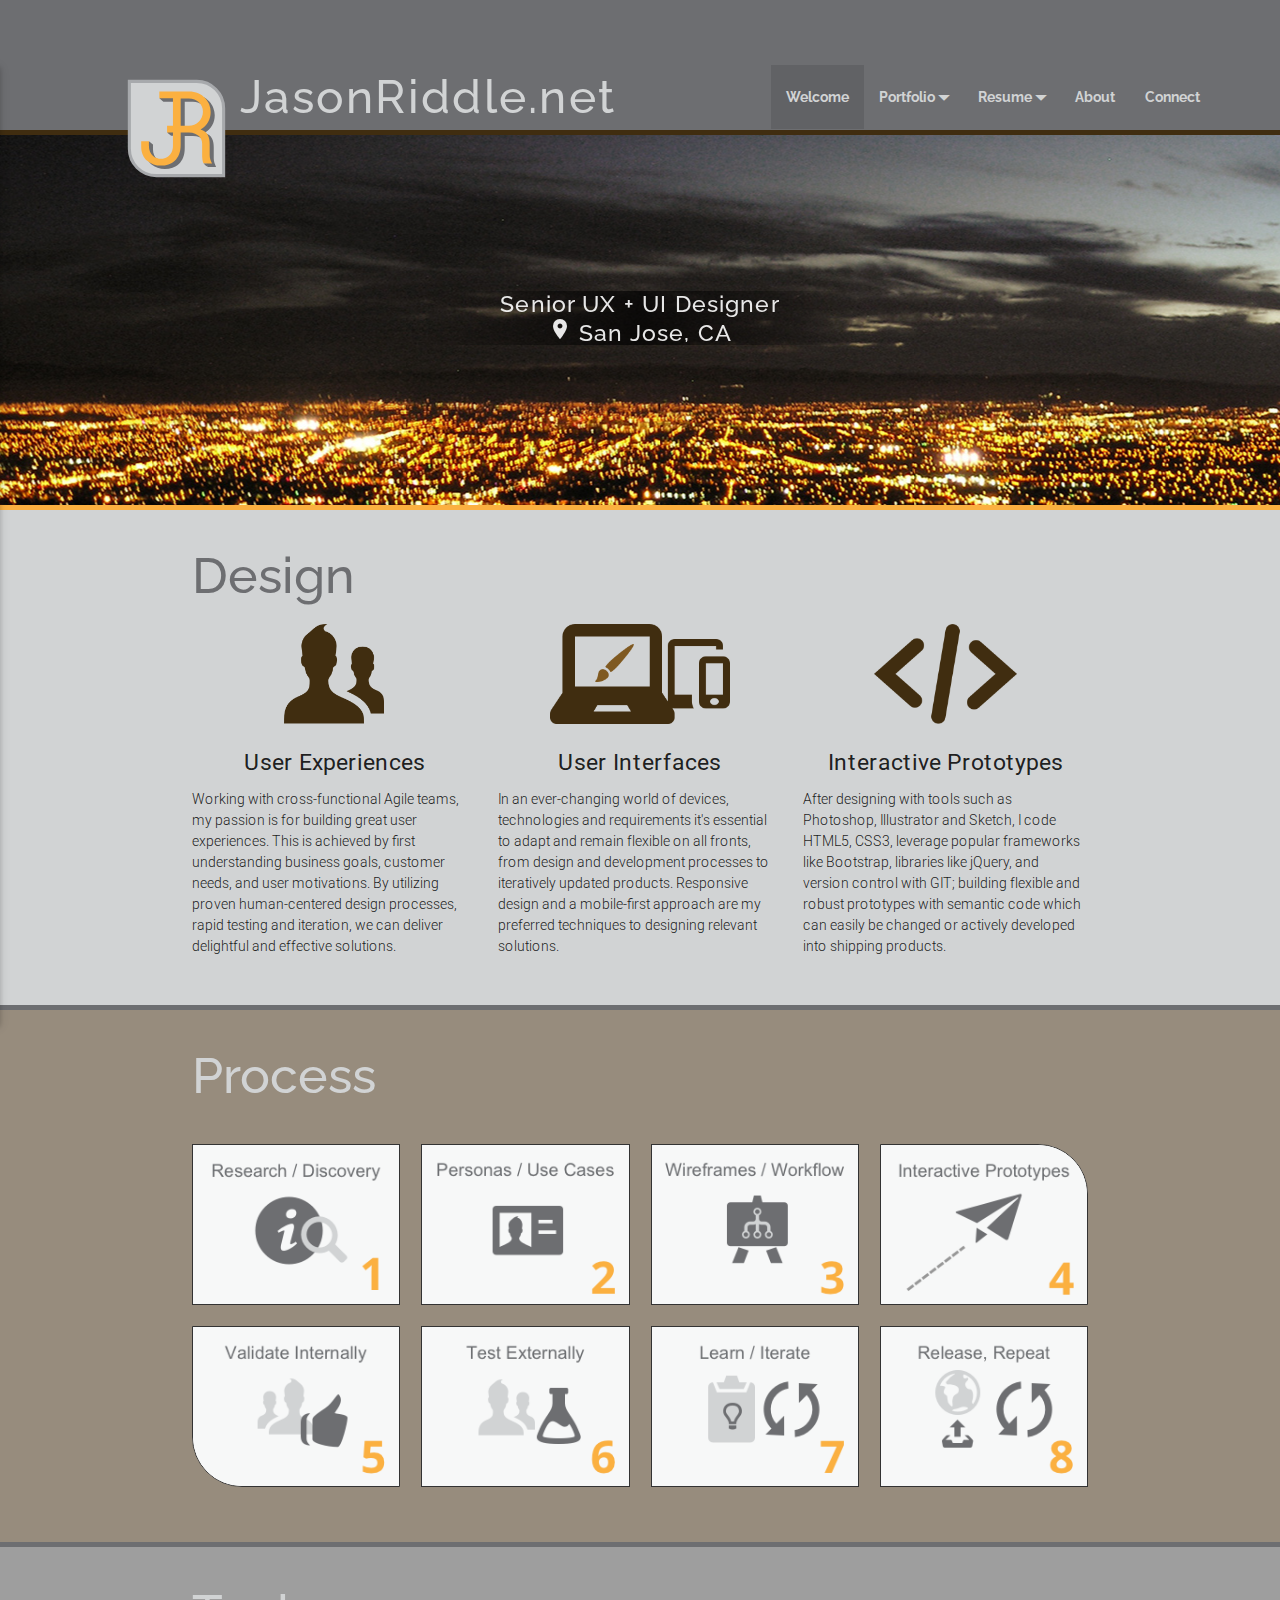
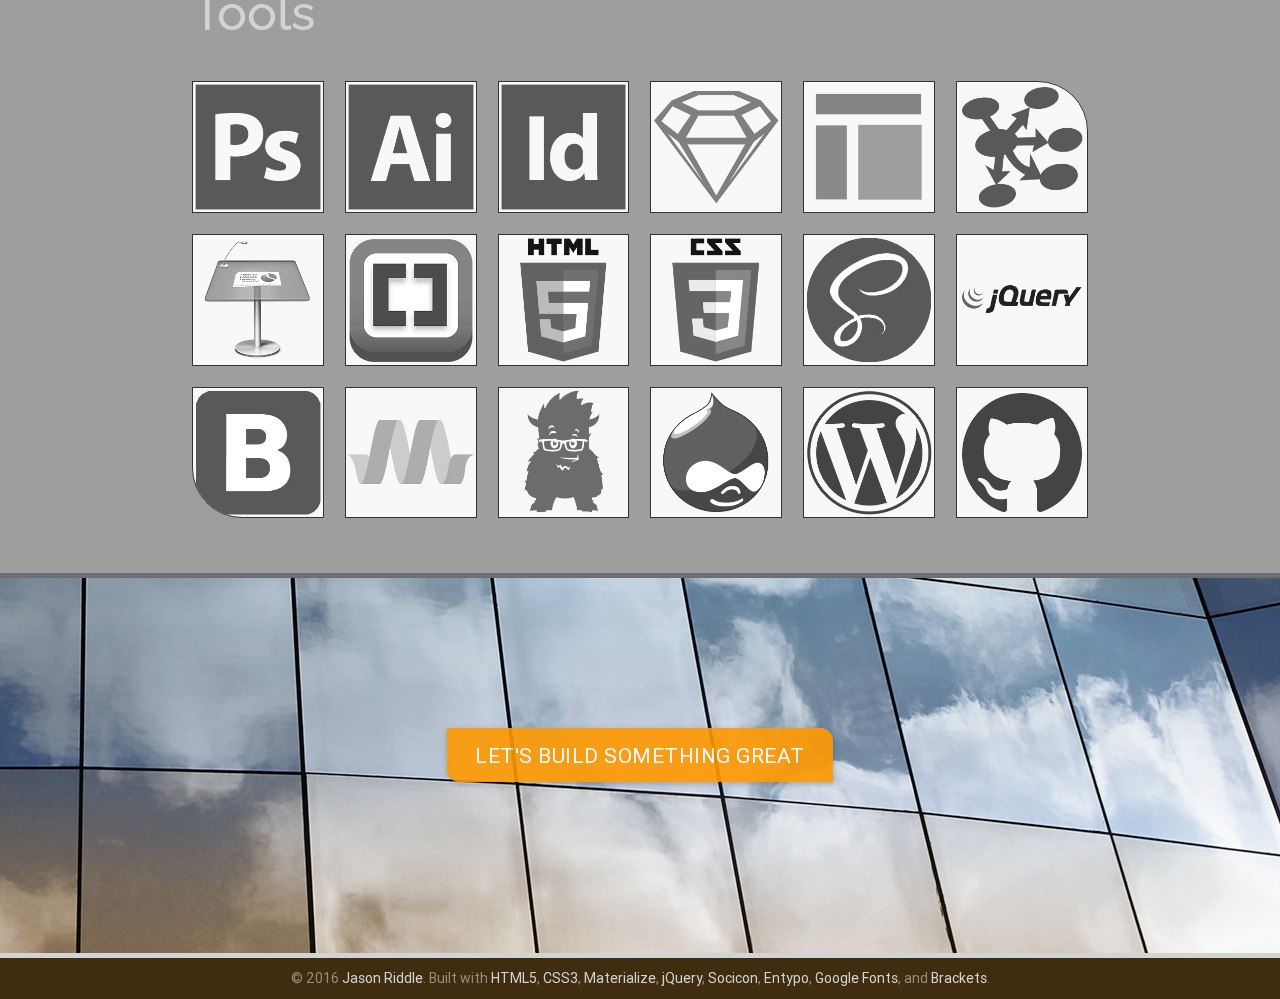
<file: index.html>
<!DOCTYPE html>
<html lang="en">
<head>
    <meta http-equiv="Content-Type" content="text/html; charset=UTF-8"/>
    <meta name="viewport" content="width=device-width, initial-scale=1, maximum-scale=1.0, user-scalable=no"/>
    <title>JasonRiddle.net | Senior UX + UI Design | Agile Development</title>
    <link href="https://fonts.googleapis.com/icon?family=Material+Icons" rel="stylesheet"/>
    <link href='https://fonts.googleapis.com/css?family=Raleway:500,700' rel='stylesheet' type='text/css'>
    <link href="css/materialize.min.css" type="text/css" rel="stylesheet" media="screen,projection"/>
    <link href="css/style_2016.css" type="text/css" rel="stylesheet" media="screen,projection"/>
    <link rel="icon" type="image/png" href="images/favicon.png"/>
</head>
<body class="drk-grey">
    <!--navigation: header and side-nav-->
    <nav class="drk-grey" role="navigation">
        <div class="nav-wrapper site-header left">
            <a id="logo-container" href="http://jasonriddle.net" class="brand-logo left"><img src="images/jr_2016_logo.svg" id="jr-logo" class="left"><div class="left logo-text">JasonRiddle.net</div></a>
            <ul class="left hide-on-large-only">
                <li><a data-activates="nav-mobile" class="button-collapse show-on-large"><i class="material-icons white-text">menu</i></a></li>
            </ul>
            <ul class="right hide-on-med-and-down" id="hdr-links">
                <li class="active"><a href="index.html">Welcome</a></li>
                <li><a class="dropdown-button" data-activates="dropdown1">Portfolio<i class="mdi-navigation-arrow-drop-down right"></i></a></li>
                <li>
                    <ul id='dropdown1' class='dropdown-content'>
                        <li><a href="Jason_Riddle_work_samples_2016.pdf" target="_blank">Work Samples</a></li>
                        <li><a href="case_study_ccc.html" target="_blank">Case Study</a></li>
                    </ul>
                </li>
                <li><a class="dropdown-button" data-activates="dropdown2">Resume<i class="mdi-navigation-arrow-drop-down right"></i></a></li>
                <li>
                    <ul id='dropdown2' class='dropdown-content'>
                        <li><a href="Jason_Riddle_resume_2016.pdf" target="_blank">View PDF</a></li>
                        <li><a href="Jason_Riddle_resume_2016.docx" target="_blank">Download DOC</a></li>
                    </ul>
                </li>
                <li><a href="about.html">About</a></li>
                <li><a href="#connect" class="modal-trigger">Connect</a></li>
            </ul>
            <ul id="nav-mobile" class="side-nav">
                <li class="active"><a href="index.html"><i class="material-icons">room</i> Welcome</a></li>
                <li><ul class="collapsible collapsible-accordion">
                  <li>
                    <a class="collapsible-header"><i class="mdi-navigation-arrow-drop-down left"></i>Portfolio</a>
                    <div class="collapsible-body">
                      <ul id="zebra">
                        <li><a href="Jason_Riddle_work_samples_2016.pdf" target="_blank"><i class="material-icons">description</i>Samples</a></li>
                        <li><a href="case_study_ccc.html" target="_blank"><i class="material-icons">description</i>Case Study</a></li>
                      </ul>
                    </div>
                  </li>
                </ul></li>
                <li><ul class="collapsible collapsible-accordion">
                  <li>
                    <a class="collapsible-header"><i class="mdi-navigation-arrow-drop-down left"></i>Resume</a>
                    <div class="collapsible-body">
                      <ul id="zebra">
                        <li><a href="Jason_Riddle_resume_2016.pdf" target="_blank"><i class="material-icons">description</i>View PDF</a></li>
                        <li><a href="Jason_Riddle_resume_2016.docx" target="_blank"><i class="material-icons">description</i>Word DOC</a></li>
                      </ul>
                    </div>
                  </li>
                </ul></li>
                <li><a href="about.html"><i class="material-icons">info</i> About</a></li>
                <li><a href="#connect" class="modal-trigger" onclick="$('.button-collapse').sideNav('hide');"><i class="material-icons">contact_phone</i> Connect</a></li>
            </ul> 
        </div>
    </nav>
     <!-- begin #connect modal structure -->
    <div id="connect" class="modal drk-brown white-text bottom-sheet">
        <h4 class="med-grey drk-brown-txt">
                <i class="material-icons">contact_phone</i> Connect
                <a class="modal-action modal-close waves-effect waves-grey drk-brown-txt btn-flat right">
                    <i class="material-icons circle">close</i></a>
        </h4>
        <div class="row modal-content">
            <div class="col s12 m12 l6" id="jrid">
                <img src="images/JR.jpg" class="circle left">
                 <h4 class="white-text">Jason Riddle</h4>
                 <span class="title white-text">Senior UX + UI Design <i class="material-icons">location_on</i> San Jose, CA </span>
                 <h5 class="white-text"><i class="material-icons">call</i> 408.306.3734</h5>
            </div>              
            <div class="col s12 m12 l6">
                <ul id="sociallist">
                    <li class="blue darken-4" onclick="window.open('https://www.linkedin.com/in/jasonriddledotnet');" class="waves-effect">
                        <div class="socicon center"><h5>j</h5></div>
                      <h5 class="title center">LinkedIn</h5>
                    </li>
                    <li class="light-green" onclick="sendEmail();" class="waves-effect">
                      <div class="socicon center"><h5>@</h5></div>
                      <h5 class="title center">Email</5h>
                    </li>
                    <li class="grey darken-1" onclick="window.open('https://goo.gl/3fQDyr');" class="waves-effect">
                      <div class="socicon center"><h5>c</h5></div>
                      <h5 class="title center">Google+</h5>
                    </li>
                     <li class="blue lighten-2" onclick="skypeMe();" class="waves-effect">
                      <div class="socicon center"><h5>g</h5></div>
                      <h5 class="title center">Skype</h5>
                    </li>
                </ul>
            </div>
        </div>
    </div>
    <!-- end #connect modal structure -->
    <!--PARALLAX BANNER-->
    <section id="index-banner" class="parallax-container orange-brdr">
        <div class="row center" style="margin-top: 150px;">
            <h5 class="raleway col s4 offset-m4 center">Senior UX + UI Designer <br><i class="material-icons">location_on</i> San Jose, CA</h5>
        </div>
        <div class="parallax"><img src="images/sj_panorama_2016.jpg" alt="Skyline at night: San Jose, CA."><!--This file is licensed under the Creative Commons Attribution-Share Alike 3.0 Unported license.--></div>
    </section>
    <!--promo layout area-->
    <!--DESIGN-->
    <section class="med-grey drk-grey-brdr" id="design">
        <div class="container section">
            <!--   Icon Section   -->
            <div class="row">
                <h2 class="col s12 left drk-grey-txt">Design</h2>
                <div class="col s12 m4 center icon-block">
                    <img src="images/icon_users.png" class="center index-icons">
                    <h5 class="center">User Experiences</h5>
                    <p class="light left">Working with cross-functional Agile teams, my passion is for building great user experiences. This is achieved by first understanding business goals, customer needs, and user motivations. By utilizing proven human-centered design processes, rapid testing and iteration, we can deliver delightful and effective solutions.</p>
                </div>
                <div class="col s12 m4 center icon-block">
                    <img src="images/icon_devices.png" class="center index-icons">
                    <h5 class="center">User Interfaces</h5>
                    <p class="light left">In an ever-changing world of devices, technologies and requirements it's essential to adapt and remain flexible on all fronts, from design and development processes to iteratively updated products. Responsive design and a mobile-first approach are my preferred techniques to designing relevant solutions.</p>
                </div>
                <div class="col s12 m4 center icon-block">
                    <img src="images/icon_code.png" class="center index-icons">
                    <h5 class="center">Interactive Prototypes</h5>
                    <p class="light left">After designing with tools such as Photoshop, Illustrator and Sketch, I code HTML5, CSS3, leverage popular frameworks like Bootstrap, libraries like jQuery, and version control with GIT; building flexible and robust prototypes with semantic code which can easily be changed or actively developed into shipping products.</p>
                </div>
            </div>
        </div>
    </section>
    <!--mid-page parallax container
    <section class="parallax-container drk-brown-brdr">
         <div class="row center"  style="margin-top: 150px;">
            <h5 class="raleway">Currently seeking the right opportunity in the South Bay area</h5>
        </div>
        <div class="parallax"><img src="images/mirror_2016.jpg" alt="Agile & Responsive Design"></div>
    </section>-->

    <!--new direction-->
    <!--PROCESS-->
    <section class="taupe drk-grey-brdr">
        <div class="container section">
            <!--   Icon Section   -->
            <div class="row">
                <h2 class="col s12 left med-grey-txt">Process</h2>
                <!--<div class="col s12 center icon-block">
                    <img src="images/icons_process.png" class="center responsive-img">
                </div>-->
            </div>
            <div class="row process-imgs">
                <div class="col s6 l3 center icon-block">
                    <img data-alt-src="images/1.gif" src="images/1.png" class="center responsive-img swapr">
                </div>
                <div class="col s6 l3 center icon-block">
                    <img data-alt-src="images/2.gif" src="images/2.png" class="center responsive-img swapr">
                </div>
                <div class="col s6 l3 center icon-block">
                    <img data-alt-src="images/3.gif" src="images/3.png" class="center responsive-img swapr">
                </div>
                <div class="col s6 l3 center icon-block">
                    <img data-alt-src="images/4.gif" src="images/4.png" class="center responsive-img swapr">
                </div>
            <!--</div>
            <div class="row process-imgs">-->
                <div class="col s6 l3 center icon-block">
                    <img data-alt-src="images/5.gif" src="images/5.png" class="center responsive-img swapr">
                </div>
                <div class="col s6 l3 center icon-block">
                    <img data-alt-src="images/6.gif" src="images/6.png" class="center responsive-img swapr">
                </div>
                <div class="col s6 l3 center icon-block">
                    <img data-alt-src="images/7.gif" src="images/7.png" class="center responsive-img swapr">
                </div>
                <div class="col s6 l3 center icon-block">
                    <img data-alt-src="images/8.gif" src="images/8.png" class="center responsive-img swapr">
                </div>
            </div>
        </div>
    </section>
    <!-- TOOLS -->
    <section class="grey drk-grey-brdr">
        <div class="container section">
            <!--   Icon Section   -->
            <div class="row">
                <h2 class="col s12 left med-grey-txt">Tools</h2>
            </div>
            <div class="row tools-imgs">
                <div class="col s4 l2 center icon-block">
                    <img data-alt-src="images/tools_photoshop_txt.gif" src="images/tools_photoshop.gif" class="center responsive-img swapr">
                </div>
                <div class="col s4 l2 center icon-block">
                    <img data-alt-src="images/tools_illustrator_txt.gif" src="images/tools_illustrator.gif" class="center responsive-img swapr">
                </div>
                <div class="col s4 l2 center icon-block">
                    <img data-alt-src="images/tools_indesign_txt.gif" src="images/tools_indesign.gif" class="center responsive-img swapr">
                </div>
                <div class="col s4 l2 center icon-block">
                    <img data-alt-src="images/tools_sketch_txt.gif" src="images/tools_sketch.gif" class="center responsive-img swapr">
                </div>
                <div class="col s4 l2 center icon-block">
                    <img data-alt-src="images/tools_axure_txt.gif" src="images/tools_axure.gif" class="center responsive-img swapr">
                </div>
                <div class="col s4 l2 center icon-block">
                    <img data-alt-src="images/tools_omnigraffle_txt.gif" src="images/tools_omnigraffle.gif" class="center responsive-img swapr">
                </div>
                <div class="col s4 l2 center icon-block">
                    <img data-alt-src="images/tools_keynote_txt.gif" src="images/tools_keynote.gif" class="center responsive-img swapr">
                </div>
                <div class="col s4 l2 center icon-block">
                    <img data-alt-src="images/tools_brackets_txt.gif" src="images/tools_brackets.gif" class="center responsive-img swapr">
                </div>
                <div class="col s4 l2 center icon-block">
                    <img data-alt-src="images/tools_html5_txt.gif" src="images/tools_html5.gif" class="center responsive-img swapr">
                </div>
                <div class="col s4 l2 center icon-block">
                    <img data-alt-src="images/tools_css3_txt.gif" src="images/tools_css3.gif" class="center responsive-img swapr">
                </div>
                <div class="col s4 l2 center icon-block">
                    <img data-alt-src="images/tools_sass_txt.gif" src="images/tools_sass.gif" class="center responsive-img swapr">
                </div>
                <div class="col s4 l2 center icon-block">
                    <img data-alt-src="images/tools_jquery_txt.gif" src="images/tools_jquery.gif" class="center responsive-img swapr">
                </div>
                <div class="col s4 l2 center icon-block">
                    <img data-alt-src="images/tools_bootstrap_txt.gif" src="images/tools_bootstrap.gif" class="center responsive-img swapr">
                </div>
                <div class="col s4 l2 center icon-block">
                    <img data-alt-src="images/tools_materialize_txt.gif" src="images/tools_materialize.gif" class="center responsive-img swapr">
                </div>
                <div class="col s4 l2 center icon-block">
                    <img data-alt-src="images/tools_zurb_txt.gif" src="images/tools_zurb.gif" class="center responsive-img swapr">
                </div>
                <div class="col s4 l2 center icon-block">
                    <img data-alt-src="images/tools_drupal_txt.gif" src="images/tools_drupal.gif" class="center responsive-img swapr">
                </div>
                <div class="col s4 l2 center icon-block">
                    <img data-alt-src="images/tools_wordpress_txt.gif" src="images/tools_wordpress.gif" class="center responsive-img swapr">
                </div>
                <div class="col s4 l2 center icon-block">
                    <a href="https://github.com/N1bbler?tab=repositories" target="_blank"><img data-alt-src="images/tools_github_txt.gif" src="images/tools_github.gif" class="center responsive-img swapr"></a>
                </div>
            </div>
        </div>
    </section>
    <!--bottom-page parallax container-->
    <section class="parallax-container med-grey-brdr">
         <div class="row center" style="margin-top: 150px;">
             <a href="#connect" id="index-connect" class="modal-trigger btn-large waves-effect waves-light orange hoverable">Let's Build Something Great</a>
        </div>
        <div class="parallax"><img src="images/footer_2016.jpg" alt="Contact me"></div>
    </section>
    <!--begin footer-->
    <footer class="drk-brown">
        <div class="footer-copyright center">
            <div class="container">
                &copy; 2016 <a href="http://jasonriddle.net" alt="JasonRiddle.net">Jason Riddle</a>. Built with <a  href="http://www.w3.org/TR/html5/" target="_blank" alt="HTML5">HTML5</a>, <a href="http://www.w3.org/TR/css3-roadmap/" target="_blank" alt="CSS3">CSS3</a>, <a href="http://materializecss.com" target="_blank" alt="Materialze">Materialize</a>, <a href="https://jquery.com/" target="_blank">jQuery</a>, <a  href="http://socicon.com" target="_blank" alt="Socicon">Socicon</a>, <a href="http://entypo.com" target="_blank">Entypo</a>, <a href="https://www.google.com/fonts" target="_blank">Google Fonts</a>, and <a href="http://brackets.io" target="_blank" alt="Brackets">Brackets</a>.
            </div>
        </div>
    </footer>
    <!--  Scripts-->
    <script src="https://code.jquery.com/jquery-2.1.1.min.js"></script>
    <script src="js/materialize.min.js"></script>
    <script src="js/init.js"></script>
    
    <!-- Google analytics -->
    <script>
      (function(i,s,o,g,r,a,m){i['GoogleAnalyticsObject']=r;i[r]=i[r]||function(){
      (i[r].q=i[r].q||[]).push(arguments)},i[r].l=1*new Date();a=s.createElement(o),
      m=s.getElementsByTagName(o)[0];a.async=1;a.src=g;m.parentNode.insertBefore(a,m)
      })(window,document,'script','//www.google-analytics.com/analytics.js','ga');

      ga('create', 'UA-72486062-1', 'auto');
      ga('send', 'pageview');

    </script>
    </body>
</html>
</file>
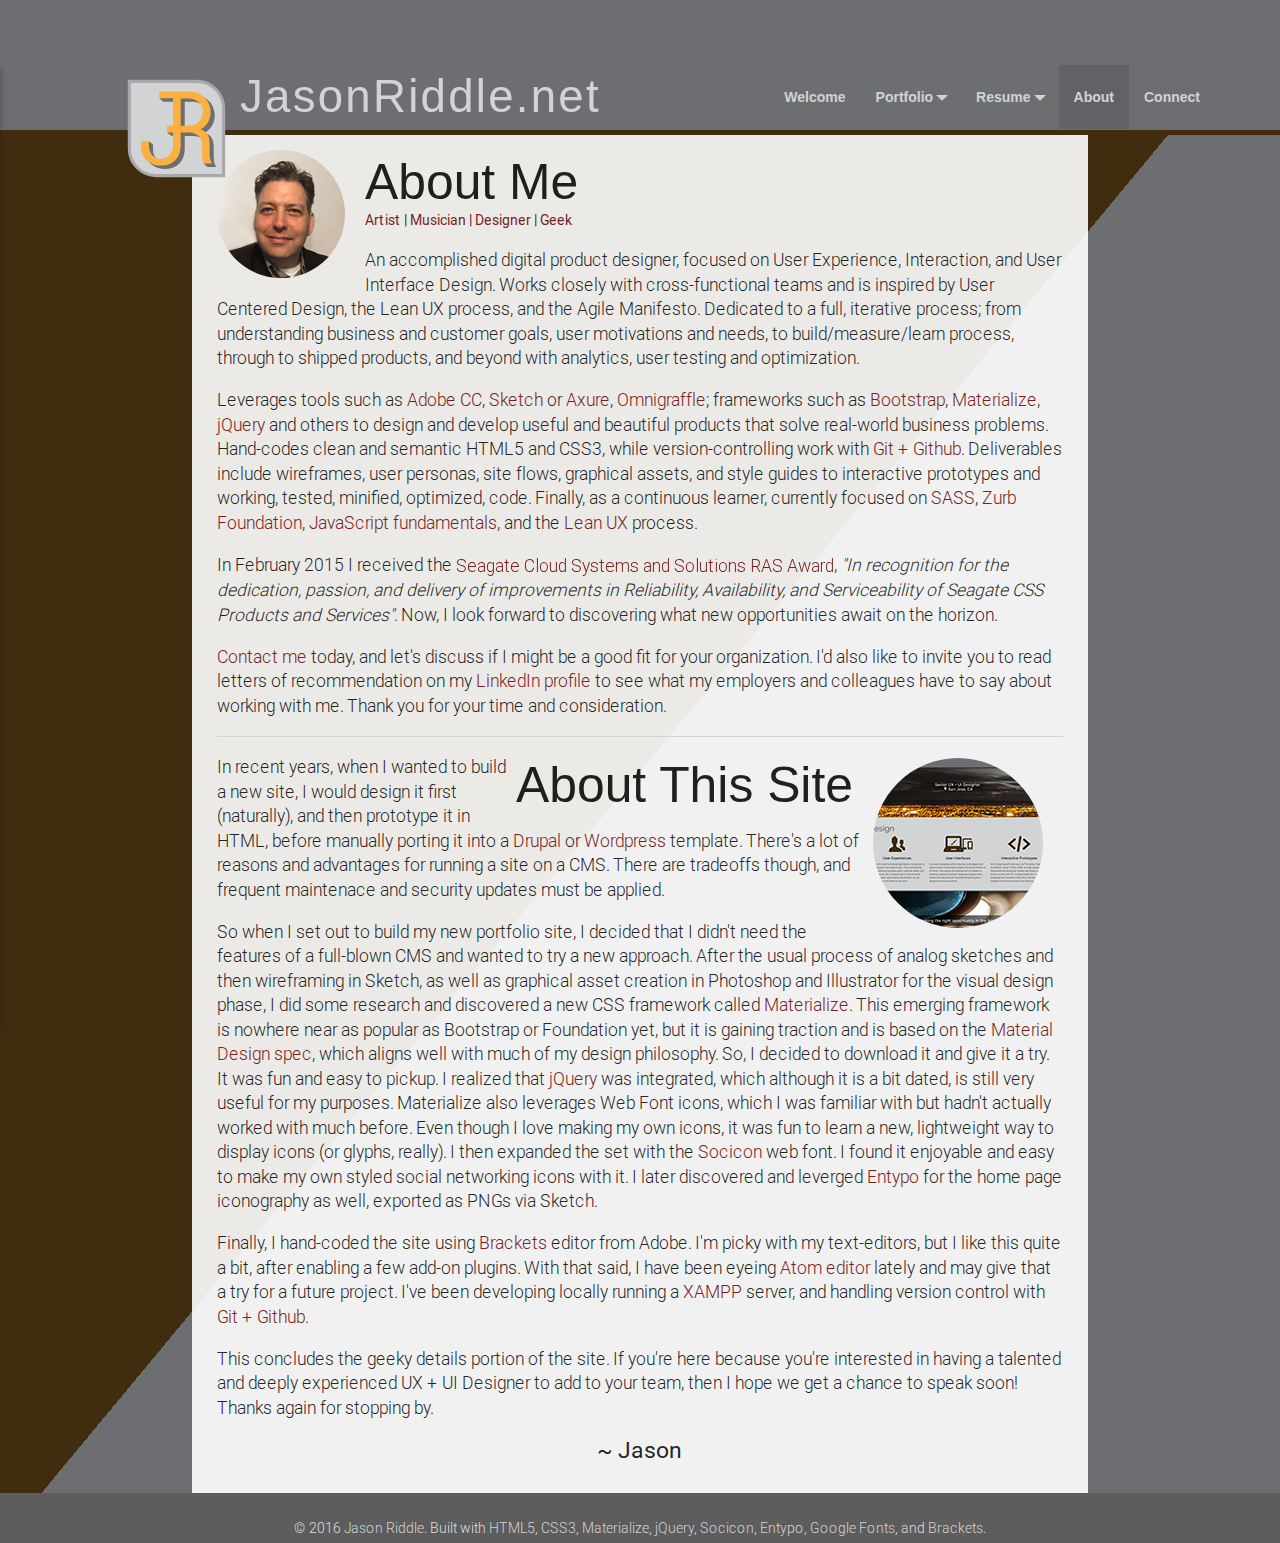
<file: about.html>
<!DOCTYPE html>
<html lang="en">
<head>
    <meta http-equiv="Content-Type" content="text/html; charset=UTF-8"/>
    <meta name="viewport" content="width=device-width, initial-scale=1, maximum-scale=1.0, user-scalable=no"/>
    <title>JasonRiddle.net ~ About</title>
    <link href="https://fonts.googleapis.com/icon?family=Material+Icons" rel="stylesheet"/>
    <link href="css/materialize.min.css" type="text/css" rel="stylesheet" media="screen,projection"/>
    <link href="css/style_2016.css" type="text/css" rel="stylesheet" media="screen,projection"/>
    <link rel="icon" type="image/png" href="images/favicon.png"/>
</head>
<body id="about">
    <!--navigation: header and side-nav-->
    <nav class="drk-grey" role="navigation">
        <div class="nav-wrapper site-header left">
            <a id="logo-container" href="http://jasonriddle.net" class="brand-logo left"><img src="images/jr_2016_logo.svg" id="jr-logo" class="left"><div class="left logo-text">JasonRiddle.net</div></a>
            <ul class="left hide-on-large-only">
                <li><a data-activates="nav-mobile" class="button-collapse show-on-large"><i class="material-icons white-text">menu</i></a></li>
            </ul>
            <ul class="right hide-on-med-and-down">
                <li><a href="index.html">Welcome</a></li>
                <li><a class="dropdown-button" data-activates="dropdown1">Portfolio<i class="mdi-navigation-arrow-drop-down right"></i></a></li>
                <li>
                    <ul id='dropdown1' class='dropdown-content'>
                        <li><a href="Jason_Riddle_work_samples_2016.pdf" target="_blank">Work Samples</a></li>
                        <li><a href="case_study_ccc.html" target="_blank">Case Study</a></li>
                    </ul>
                </li>
                <li><a class="dropdown-button" data-activates="dropdown2">Resume<i class="mdi-navigation-arrow-drop-down right"></i></a></li>
              <li><ul id='dropdown2' class='dropdown-content'>
                <li><a href="Jason_Riddle_resume_2016.pdf" target="_blank">View PDF</a></li>
                <li><a href="Jason_Riddle_resume_2016.docx" target="_blank">Download DOC</a></li>
              </ul></li>
                <li class="active"><a href="about.html">About</a></li>
                <li><a href="#connect" class="modal-trigger">Connect</a></li>
            </ul>
            <ul id="nav-mobile" class="side-nav">
                <li><a href="index.html"><i class="material-icons">room</i> Welcome</a></li>
                <li><ul class="collapsible collapsible-accordion">
                  <li>
                    <a class="collapsible-header"><i class="mdi-navigation-arrow-drop-down left"></i>Portfolio</a>
                    <div class="collapsible-body">
                      <ul id="zebra">
                        <li><a href="Jason_Riddle_work_samples_2016.pdf" target="_blank"><i class="material-icons">description</i>Samples</a></li>
                        <li><a href="case_study_ccc.html" target="_blank"><i class="material-icons">description</i>Case Study</a></li>
                      </ul>
                    </div>
                  </li>
                </ul>
                </li>
                <li><ul class="collapsible collapsible-accordion">
                  <li>
                    <a class="collapsible-header"><i class="mdi-navigation-arrow-drop-down left"></i>Resume</a>
                    <div class="collapsible-body">
                      <ul id="zebra">
                        <li><a href="Jason_Riddle_resume_2016.pdf" target="_blank"><i class="material-icons">description</i>View PDF</a></li>
                        <li><a href="Jason_Riddle_resume_2016.docx" target="_blank"><i class="material-icons">description</i>Word DOC</a></li>
                      </ul>
                    </div>
                  </li>
                </ul>
                </li>
                <li class="active"><a href="about.html"><i class="material-icons">info</i> About</a></li>
                <li><a href="#connect" class="modal-trigger" onclick="$('.button-collapse').sideNav('hide');"><i class="material-icons">contact_phone</i> Connect</a></li>
            </ul> 
        </div>
    </nav>
     <!-- begin #connect modal structure -->
    <div id="connect" class="modal drk-brown white-text bottom-sheet">
        <h4 class="med-grey drk-brown-txt">
                <i class="material-icons">contact_phone</i> Connect
                <a class="modal-action modal-close waves-effect waves-grey drk-brown-txt btn-flat right">
                    <i class="material-icons circle" id="about-close">close</i></a>
        </h4>
        <div class="row modal-content">
            <div class="col s12 m12 l6" id="jrid">
                <img src="images/JR.jpg" class="circle left" id="jrid-img">
                 <h4 class="white-text">Jason Riddle</h4>
                 <span class="title white-text">Senior UX + UI Design <i class="material-icons">location_on</i> San Jose, CA </span>
                 <h5 class="white-text"><i class="material-icons">call</i> 408.306.3734</h5>
            </div>              
            <div class="col s12 m12 l6">
                <ul id="sociallist">
                    <li class="blue darken-4" onclick="window.open('https://www.linkedin.com/in/jasonriddledotnet');" class="waves-effect">
                        <div class="socicon center"><h5>j</h5></div><br>
                      <h5 class="title center">LinkedIn</h5>
                    </li>
                    <li class="light-green" onclick="sendEmail();" class="waves-effect">
                      <div class="socicon center"><h5>@</h5></div><br>
                      <h5 class="title center">Email</5h>
                    </li>
                    <li class="grey darken-1" onclick="window.open('https://goo.gl/3fQDyr');" class="waves-effect">
                      <div class="socicon center"><h5>c</h5></div><br>
                      <h5 class="title center">Google+</h5>
                    </li>
                     <li class="blue lighten-2" onclick="skypeMe();" class="waves-effect">
                      <div class="socicon center"><h5>g</h5></div><br>
                      <h5 class="title center">Skype</h5>
                    </li>
                </ul>
            </div>
        </div>
    </div>
    <!-- end #connect modal structure -->
    
    <!-- begin about me -->
    <section class="section container about-me-content" id="index-banner">
        <div class="row">
            <div class="col s12">
                <img src="images/JR.jpg" class="circle left">
                <h2 class="med-grey-text">About Me</h2>
                <p class="title med-grey-text"> <a href="http://GalleryBizarre.com" target="_blank">Artist</a> | <a href="https://www.subpop.com/releases/vue/vue" target="_blank">Musician</a> | <a href="http://JasonRiddle.net" target="_blank">Designer</a> | <a href="#geek">Geek</a></p>
                <p class="flow-text">An accomplished digital product designer, focused on User Experience, Interaction, and User Interface Design. Works closely with cross-functional teams and is inspired by User Centered Design, the Lean UX process, and the Agile Manifesto. Dedicated to a full, iterative process; from understanding business and customer goals, user motivations and needs, to build/measure/learn process, through to shipped products, and beyond with analytics, user testing and optimization.</p>
                <p class="flow-text">Leverages tools such as <a href="http://www.adobe.com/creativecloud.html" target="_blank">Adobe CC</a>, <a href="https://www.sketchapp.com/" target="_blank">Sketch</a> or <a href="http://www.axure.com/" target="_blank">Axure</a>, <a href="https://www.omnigroup.com/omnigraffle" target="_blank">Omnigraffle</a>; frameworks such as <a href="http://getbootstrap.com/" target="_blank">Bootstrap</a>, <a href="http://materializecss.com/" target="_blank">Materialize</a>, <a href="https://jquery.com/" target="_blank">jQuery</a> and others to design and develop useful and beautiful products that solve real-world business problems. Hand-codes clean and semantic HTML5 and CSS3, while version-controlling work with <a href="https://github.com/N1bbler?tab=repositories" target="_blank">Git + Github</a>. Deliverables include wireframes, user personas, site flows, graphical assets, and style guides to interactive prototypes and working, tested, minified, optimized, code. Finally, as a continuous learner, currently focused on <a href="http://sass-lang.com/" target="_blank">SASS</a>, <a href="http://foundation.zurb.com/" target="_blank">Zurb Foundation</a>, <a href="https://www.codeschool.com/learn/javascript" target="_blank">JavaScript fundamentals</a>, and the <a href="http://www.jeffgothelf.com/blog/lean-ux-book/#sthash.1vJRCC53.dpbs" target="_blank">Lean UX</a> process.</p>
                <p class="flow-text">In February 2015 I received the <!-- Modal Trigger --><a class="waves-effect waves-light modal-trigger" href="#rasAward">Seagate Cloud Systems and Solutions RAS Award</a>, <em>"In recognition for the dedication, passion, and delivery of improvements in Reliability, Availability, and Serviceability of Seagate CSS Products and Services"</em>. Now, I look forward to discovering what new opportunities await on the horizon.</p>
<p class="flow-text"><a href="#connect" class="modal-trigger" onclick="$('.button-collapse').sideNav('hide');">Contact me</a> today, and let's discuss if I might be a good fit for your organization. I'd also like to invite you to read letters of recommendation on my <a href="https://www.linkedin.com/in/jasonriddledotnet" target="_blank">LinkedIn profile</a> to see what my employers and colleagues have to say about working with me. Thank you for your time and consideration. </p>
                </p>
            </div>
        </div>
        <div class="divider med-grey"></div>
     </section>
    <!-- Modal Structure -->
    <div id="rasAward" class="modal">
        <div class="modal-content">
          <h4>Seagate Cloud Systems and Solutions RAS Award ~ Feb 2015</h4>
          <div class="center"><img class="responsive-img" src="images/ras_award.png"></div>
        </div>
        <div class="modal-footer">
          <a class="modal-action modal-close waves-effect waves-blue btn-flat">Congrats!</a>
        </div>
    </div>
    <!--about this site-->
    <div class="section container about-site-content">
        <div class="row">
            <div class="col s12">
                <img src="images/jr.net.jpg" class="circle right">
                <h2 class="med-grey-text right" id="geek">About This Site</h2>
                <p class="flow-text">In recent years, when I wanted to build a new site, I would design it first (naturally), and then prototype it in HTML, before manually porting it into a <a href="http://drupal.org" target="_blank">Drupal</a> or <a href="https://wordpress.org/" target="_blank">Wordpress</a> template. There's a lot of reasons and advantages for running a site on a CMS. There are tradeoffs though, and frequent maintenace and security updates must be applied.</p>
                <p class="flow-text">So when I set out to build my new portfolio site, I decided that I didn't need the features of a full-blown CMS and wanted to try a new approach. After the usual process of analog sketches and then wireframing in Sketch, as well as graphical asset creation in Photoshop and Illustrator for the visual design phase, I did some research and discovered a new CSS framework called <a href="http://materializecss.com/" target="_blank">Materialize</a>. This emerging framework is nowhere near as popular as Bootstrap or Foundation yet, but it is gaining traction and is based on the <a href="https://www.google.com/design/spec/material-design/introduction.html" target="_blank">Material Design spec</a>, which aligns well with much of my design philosophy. So, I decided to download it and give it a try. It was fun and easy to pickup. I realized that <a href="https://jquery.com/" target="_blank">jQuery</a> was integrated, which although it is a bit dated, is still very useful for my purposes. Materialize also leverages Web Font icons, which I was familiar with but hadn't actually worked with much before. Even though I love making my own icons, it was fun to learn a new, lightweight way to display icons (or glyphs, really). I then expanded the set with the <a href="http://www.socicon.com/" target="_blank">Socicon</a> web font. I found it enjoyable and easy to make my own styled social networking icons with it. I later discovered and leverged <a href="http://entypo.com" target="_blank">Entypo</a> for the home page iconography as well, exported as PNGs via Sketch.</p>
                <p class="flow-text">Finally, I hand-coded the site using <a href="http://brackets.io" target="_blank">Brackets</a> editor from Adobe. I'm picky with my text-editors, but I like this quite a bit, after enabling a few add-on plugins. With that said, I have been eyeing <a href="https://atom.io/" target="_blank">Atom editor</a> lately and may give that a try for a future project. I've been developing locally running a <a href="https://www.apachefriends.org/index.html" target="_blank">XAMPP</a> server, and handling version control with <a href="https://github.com/N1bbler?tab=repositories" target="_blank">Git + Github</a>.</p>
                <p class="flow-text">This concludes the geeky details portion of the site. If you're here because you're interested in having a talented and deeply experienced UX + UI Designer to add to your team, then I hope we get a chance to speak soon! Thanks again for stopping by.
                </p>
                <h5 class="center">~ Jason</h5>
            </div>
        </div>
     </div>
    
    <!--begin footer-->
    <footer class="page-footer grey darken-2">
        <div class="footer-copyright center">
            <div class="container">
                &copy; 2016 <a href="http://jasonriddle.net" alt="JasonRiddle.net">Jason Riddle</a>. Built with <a  href="http://www.w3.org/TR/html5/" target="_blank" alt="HTML5">HTML5</a>, <a href="http://www.w3.org/TR/css3-roadmap/" target="_blank" alt="CSS3">CSS3</a>, <a href="http://materializecss.com" target="_blank" alt="Materialze">Materialize</a>, <a href="https://jquery.com/" target="_blank">jQuery</a>, <a  href="http://socicon.com" target="_blank" alt="Socicon">Socicon</a>, <a href="http://entypo.com" target="_blank">Entypo</a>, <a href="https://www.google.com/fonts" target="_blank">Google Fonts</a>, and <a href="http://brackets.io" target="_blank" alt="Brackets">Brackets</a>.
            </div>
        </div>
    </footer>
    <!--  Scripts-->
    <script src="https://code.jquery.com/jquery-2.1.1.min.js"></script>
    <script src="js/materialize.min.js"></script>
    <script src="js/init.js"></script>
    <!-- Google analytics -->
    <script>
      (function(i,s,o,g,r,a,m){i['GoogleAnalyticsObject']=r;i[r]=i[r]||function(){
      (i[r].q=i[r].q||[]).push(arguments)},i[r].l=1*new Date();a=s.createElement(o),
      m=s.getElementsByTagName(o)[0];a.async=1;a.src=g;m.parentNode.insertBefore(a,m)
      })(window,document,'script','//www.google-analytics.com/analytics.js','ga');

      ga('create', 'UA-72486062-1', 'auto');
      ga('send', 'pageview');

    </script>
    </body>
</html>
</file>
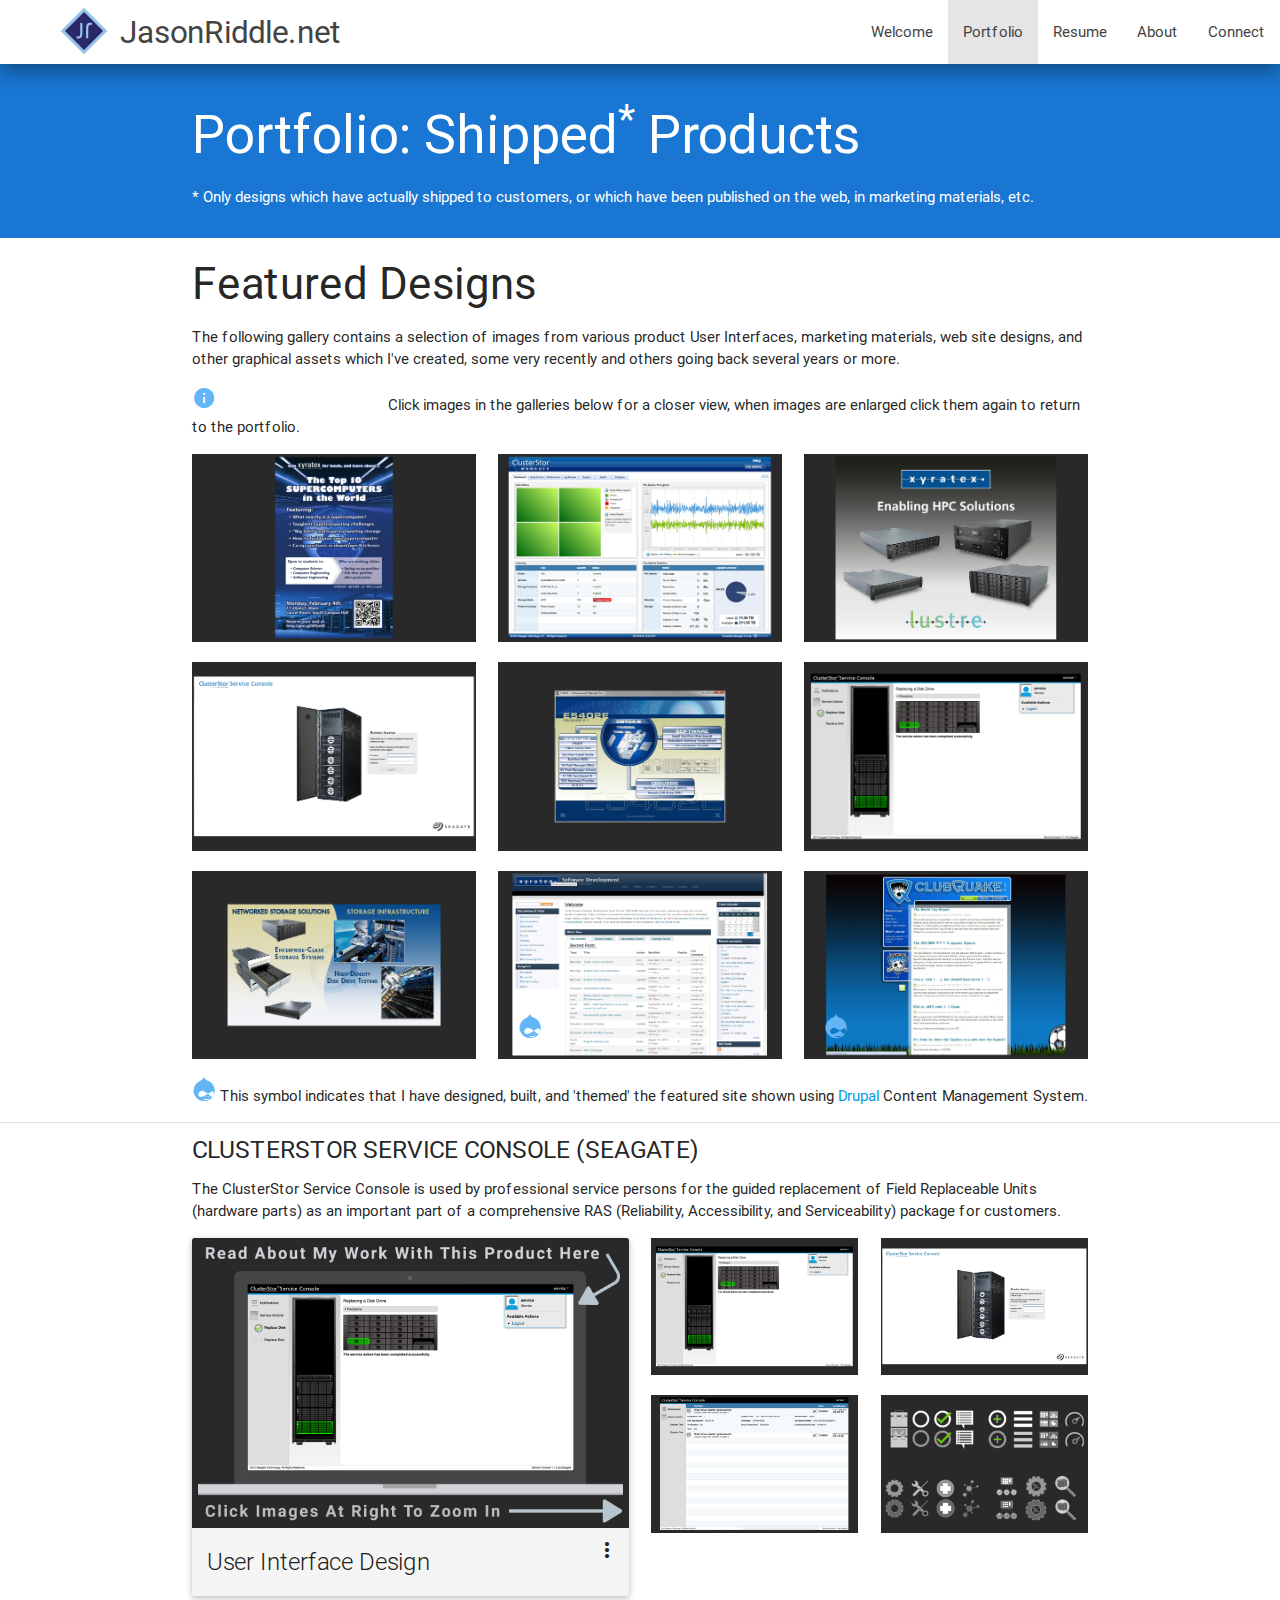
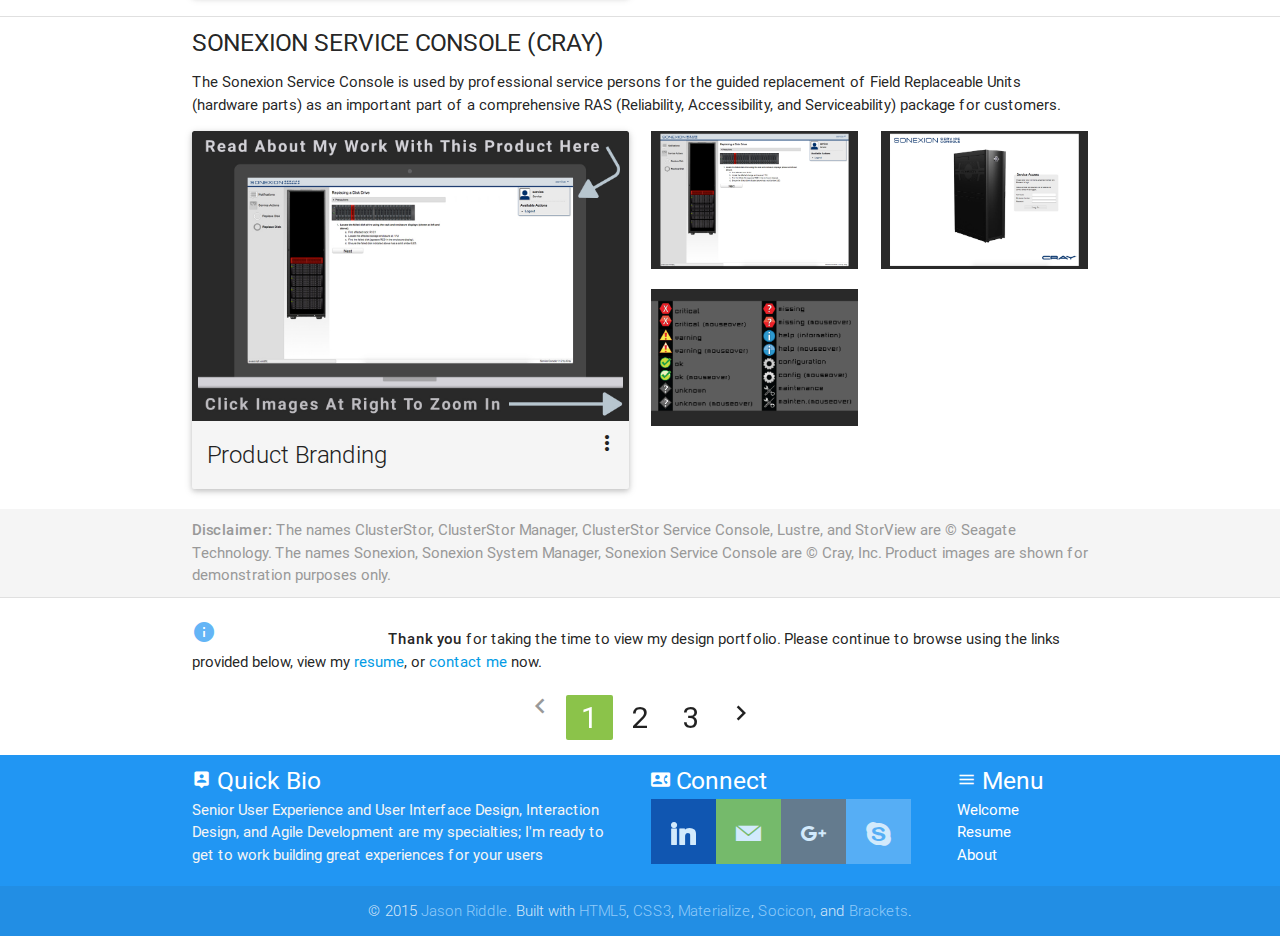
<file: portfolio.html>
<!DOCTYPE html>
<html lang="en">
<head>
    <meta http-equiv="Content-Type" content="text/html; charset=UTF-8"/>
    <meta name="viewport" content="width=device-width, initial-scale=1, maximum-scale=1.0, user-scalable=no"/>
    <title>JasonRiddle.net ~ Portfolio</title>
    <link href="https://fonts.googleapis.com/icon?family=Material+Icons" rel="stylesheet"/>
    <link href="css/materialize.min.css" type="text/css" rel="stylesheet" media="screen,projection"/>
    <link href="css/style.css" type="text/css" rel="stylesheet" media="screen,projection"/>
    <link rel="icon" type="image/png" href="images/jr_2015_logo.svg"/>
</head>
<body>
    <nav class="white" role="navigation">
        <div class="nav-wrapper site-header left z-depth-2">
            <a id="logo-container" href="http://jasonriddle.net" class="brand-logo left"><img src="images/jr_2015_logo.svg" id="jr-logo">JasonRiddle.net</a>
             <ul class="left hide-on-large-only">
                <li><a href="#" data-activates="nav-mobile" class="button-collapse show-on-large"><i class="material-icons light-green-text">menu</i></a></li>
            </ul>
            <ul class="right hide-on-med-and-down">
                <li><a href="index.html">Welcome</a></li>
                <li class="active"><a href="portfolio.html">Portfolio</a></li>
                <li><a href="resume.html">Resume</a></li>
                <li><a href="about.html">About</a></li>
                <li><a href="#connect" class="modal-trigger">Connect</a></li>
            </ul>
             <ul id="nav-mobile" class="side-nav">
                <li><a href="index.html"><i class="material-icons">room</i> Welcome</a></li>
                <li class="active"><a href="portfolio.html"><i class="material-icons">work</i> Portfolio</a></li>
                <li><a href="resume.html"><i class="material-icons">description</i> Resume</a></li>
                <li><a href="about.html"><i class="material-icons">info</i> About</a></li>
                <li><a href="#connect" class="modal-trigger" onclick="$('.button-collapse').sideNav('hide');"><i class="material-icons">contact_phone</i> Connect</a></li>
            </ul>
        </div>
    </nav>
     <!-- begin #connect modal structure -->
    <div id="connect" class="modal blue white-text bottom-sheet">
        <h4 class="white blue-text text-darken-2">
            <i class="material-icons">contact_phone</i> Connect
            <a class="modal-action modal-close waves-effect waves-blue blue-text text-darken-2 btn-flat right">
                <i class="material-icons circle">close</i></a>
        </h4>
        <div class="row modal-content">
           <div class="col s12 m12 l6" id="jrid">
                <img src="images/JR.jpg" class="circle left">
                 <h4 class="white-text">Jason Riddle</h4>
                 <span class="title white-text">Senior User Experience | UI | Graphics</span>
                 <h5 class="white-text"><i class="material-icons">call</i> 408.306.3734</h5>
            </div>                
            <div class="col s12 m12 l6">
                <ul id="sociallist">
                    <li class="blue darken-4" onclick="window.open('https://www.linkedin.com/in/jasonriddledotnet');" class="waves-effect">
                        <div class="socicon center"><h3>j</h3></div>
                      <h5 class="title center">LinkedIn</h5>
                    </li>
                    <li class="light-green" onclick="sendEmail();" class="waves-effect">
                      <div class="socicon center"><h3>@</h3></div>
                      <h5 class="title center">Email</5h>
                    </li>
                    <li class="grey darken-1" onclick="window.open('https://goo.gl/3fQDyr');" class="waves-effect">
                      <div class="socicon center"><h3>c</h3></div>
                      <h5 class="title center">Google+</h5>
                    </li>
                     <li class="blue lighten-2" onclick="skypeMe();" class="waves-effect">
                      <div class="socicon center"><h3>g</h3></div>
                      <h5 class="title center">Skype</h5>
                    </li>
                </ul>
            </div>
        </div>
    </div>
    <!-- end #connect modal structure -->
    
    <!--begin portfolio-->
    <div class="section dark-primary-color">
        <div class="container portfolio white-text">
         <h2>Portfolio: Shipped<sup>*</sup> Products</h2>
            <p>* Only designs which have actually shipped to customers, or which have been published on the web, in marketing materials, etc. </p>
        </div>
    </div>
    <!--featured designs grid block-->
    <div class="container portfolio">
        <h3>Featured Designs</h3>
        <p>The following gallery contains a selection of images from various product User Interfaces, marketing materials, web site designs, and other graphical assets which I've created, some very recently and others going back several years or more.</p>
        <p><i class="material-icons blue-text text-lighten-2">information</i> Click images in the galleries below for a closer view, when images are enlarged click them again to return to the portfolio.</p>
      <div class="row">
            <div class="col s4">
                <img class="materialboxed" src="images/portfolio/university.jpg" data-caption="University recruitment poster for Xyratex">
            </div>         
            <div class="col s4">
                <img class="materialboxed" src="images/portfolio/csm.jpg" data-caption="ClusterStor Manager dashboard UI">
              </div>
            <div class="col s4">
                <img class="materialboxed" src="images/portfolio/xyratex_ad.jpg" data-caption="Xyratex HPC / Lustre advertisement">
              </div>
        </div>
      <div class="row">
            <div class="col s4">
                <img class="materialboxed" src="images/portfolio/cssc_login.jpg" data-caption="ClusterStor Service Console login UI">
              </div>
            <div class="col s4">
                <img class="materialboxed" src="images/portfolio/autorun_cd.jpg" data-caption="Auto-run CD E5402E software and manuals UI">
              </div>
            <div class="col s4">
                <img class="materialboxed" src="images/portfolio/cssc.jpg" data-caption="ClusterStor Service Console UI">
            </div>
        </div>
        <div class="row">
            <div class="col s4">
                <img class="materialboxed" src="images/portfolio/nss.jpg" data-caption="Marketing material (Xyratex) - storage Market">
            </div>
            <div class="col s4" id="d-icon-box2">
                <i class="material-icons socicon blue-text text-lighten-2" id="d-icon-2" title="Site built with Drupal">#</i>
                <img class="materialboxed" src="images/portfolio/xyr_soft_dev.jpg" data-caption="A Drupal site I built as a volunteer project with 150+ users, the Xyratex Software Development web site">
            </div>
            <div class="col s4" id="d-icon-box1">
                <i class="material-icons socicon blue-text text-lighten-2" id="d-icon-1" title="Site built with Drupal">#</i>
                <img class="materialboxed" src="images/portfolio/club_quake.jpg" data-caption="Drupal theme and Website design for Club Quake, fan site for San Jose Earthquakes">
            </div>

        </div>
        <p><i class="material-icons socicon blue-text text-lighten-2" title="Site built with Drupal">#</i> This symbol indicates that I have designed, built, and 'themed' the featured site shown using <a href="https://drupal.org" target="_blank">Drupal</a> Content Management System.</p>
      </div>
    <!--end featured designs-->
 <!--begin CSSC grid block-->
    <div class="divider"></div>
    <div class="container portfolio">
      <h5>ClusterStor Service Console (Seagate)</h5>
        <p>The ClusterStor Service Console is used by professional service persons for the guided replacement of Field Replaceable Units (hardware parts) as an important part of a comprehensive RAS (Reliability, Accessibility, and Serviceability) package for customers.</p>
      <div class="row">
          <div class="col s12 m6 l6">
              <div class="card hoverable grey lighten-4">
                <div class="card-image waves-effect waves-block waves-light">
                  <img class="activator" src="images/portfolio/card_cssc.jpg">
                </div>
                <div class="card-content">
                  <span class="card-title activator grey-text text-darken-4">User Interface Design<i class="material-icons right">more_vert</i></span>
                </div>
                <div class="card-reveal">
                  <span class="card-title grey-text text-darken-4">UI Design and Implementation<i class="material-icons right">close</i></span>
                  <p>I worked with a small team of talented Architects, Engineers and Product Owner to design, implement and integrate this responsive product UI into the ClusterStor Service Console product. I created the logo, header image, overall layout, graphics, as well as information architecture and design of each individual view. We built it with custom HTML5 and CSS3 that I wrote along with Dojo JS and our custom backend framework.</p>
                    <p> Behind the scenes UX work included taking input directly from customers, creating user profiles, incorporating Accessibility features and progressive enhancements. Interaction Design work included sketches, wireframes, and functional prototypes. </p>
                    <p>The Service Console interface received rave reviews from both internal and external customers.</p>
                </div>
              </div>  
        </div>
         <div class="col s12 m6 l6">
            <div class="row">
                <div class="col s6">
                    <img class="materialboxed" src="images/portfolio/cssc.jpg" data-caption="ClusterStor Service Console UI design">
                </div>
                <div class="col s6">
                    <img class="materialboxed" src="images/portfolio/cssc_login.jpg" data-caption="ClusterStor Service Console login screen">
                </div>
            </div> 
            <div class="row">
                <div class="col s6">
                    <img class="materialboxed" src="images/portfolio/cssc_notifications.jpg" data-caption="ClusterStor Service Console responsive Notifications UI">
                </div>
                <div class="col s6">
                    <img class="materialboxed" src="images/portfolio/cssc_icons.jpg" data-caption="ClusterStor Service Console flat icons which I designed and created in Adobe Illustrator">
                </div>
            </div>
        </div>   
      </div>
    </div>
    <!--end CSSC grid block-->
    <div class="divider"></div>

    <!--begin SSC grid block-->
    <div class="container portfolio">
      <h5>Sonexion Service Console (Cray)</h5>
        <p>The Sonexion Service Console is used by professional service persons for the guided replacement of Field Replaceable Units (hardware parts) as an important part of a comprehensive RAS (Reliability, Accessibility, and Serviceability) package for customers.</p>
      <div class="row">
          <div class="col s12 m6 l6">
              <div class="card hoverable grey lighten-4">
                <div class="card-image waves-effect waves-block waves-light">
                  <img class="activator" src="images/portfolio/card_ssc.jpg">
                </div>
                <div class="card-content">
                  <span class="card-title activator grey-text text-darken-4">Product Branding<i class="material-icons right">more_vert</i></span>
                </div>
                <div class="card-reveal">
                  <span class="card-title grey-text text-darken-4">Product Branding and Implementation<i class="material-icons right">close</i></span>
                  <p>Sonexion Service Console is Cray's re-branded product based on ClusterStor Service Console. With input from Cray on the related Sonexion System Manager product, I designed and implemented the product logo, theme colors and overall look and feel. Cray had previously supplied their official logo to be incorporated, which I did to produce the final design.</p>
                </div>
              </div>  
        </div>
         <div class="col s12 m6 l6">
            <div class="row">
                <div class="col s6">
                    <img class="materialboxed" src="images/portfolio/sonexion_sc.jpg" data-caption="Sonexion Service Console - product branding">
                </div>
                <div class="col s6">
                    <img class="materialboxed" src="images/portfolio/sonexion_sc_login.jpg" data-caption="Sonexion Service Console - product branding">
                </div>
            </div>
             <div class="row">
                <div class="col s6">
                    <img class="materialboxed" src="images/portfolio/product_icons.jpg" data-caption="Sonexion Service Console - product icons">
                </div>
            </div>
        </div>  
      </div>
    </div>
<!-- end SSC block -->    
    <div class="portfolio grey lighten-4">
        <p class="disclaimer container"><strong>Disclaimer:</strong> The names ClusterStor, ClusterStor Manager, ClusterStor Service Console, Lustre, and StorView are &copy; Seagate Technology. The names Sonexion, Sonexion System Manager, Sonexion Service Console are &copy; Cray, Inc. Product images are shown for demonstration purposes only.</p>
    </div>
    <div class="divider"></div><br>
    
<p class="container portfolio"><i class="material-icons blue-text text-lighten-2">information</i> <strong>Thank you</strong> for taking the time to view my design portfolio. Please continue to browse using the links provided below, view my <a href="resume.html">resume</a>, or <a href="#connect" class="modal-trigger">contact me</a> now.</p>
    <!--begin pagination-->
     <ul class="pagination center">
        <li class="disabled"><a href="#!"><i class="material-icons">chevron_left</i></a></li>
        <li class="active white-text light-green waves-effect" onClick="location.href='portfolio.html';">1</li>
        <li class="waves-effect" onClick="location.href='portfolio2.html';">2</li>
        <li class="waves-effect" onClick="location.href='portfolio3.html';">3</li>
        <li class="waves-effect" onClick="location.href='portfolio2.html';"><i class="material-icons">chevron_right</i></li>
      </ul>
    <!--begin footer-->
    <footer class="page-footer blue">
        <div class="container">
            <div class="row">
                <div class="col s12 l6">
                <h5 class="white-text"><i class="material-icons">person_pin</i> Quick Bio</h5>
               <p class="grey-text text-lighten-4">Senior User Experience and User Interface Design, Interaction Design, and Agile Development are my specialties; I'm ready to get to work building great experiences for your users</p>
                </div>
                <div class="col s12 l4">
                    <h5 class="white-text"><i class="material-icons">contact_phone</i> Connect</h5>
                    <ul id="footerConnect" class="white-text">
                         <li class="blue darken-4 center waves-effect" onclick="window.open('https://www.linkedin.com/in/jasonriddledotnet');">
                        <div class="socicon"><h5>j</h5></div>
                    </li>
                    <li class="light-green center" onclick="sendEmail();" class="waves-effect">
                      <div class="socicon"><h5>@</h5></div>
                    </li>
                    <li class="grey darken-1 center" onclick="window.open('https://goo.gl/3fQDyr');" class="waves-effect">
                      <div class="socicon"><h5>c</h5></div>
                    </li>
                     <li class="blue lighten-2 center" onclick="skypeMe();" class="waves-effect">
                      <div class="socicon"><h5>g</h5></div>
                    </li>
                    </ul>
                </div>
                <div class="col s12 l2">
                    <h5 class="white-text"><i class="material-icons">menu</i> Menu</h5>
                    <ul>
                        <li><a class="white-text" href="index.html">Welcome</a></li>
                        <li><a class="white-text" href="resume.html">Resume</a></li>
                        <li><a class="white-text" href="about.html">About</a></li>
                    </ul>
                </div>
            </div>
        </div>
        <div class="footer-copyright center">
           <div class="container">
                &copy; 2015 <a class="blue-text text-lighten-3" href="http://jasonriddle.net" alt="JasonRiddle.net">Jason Riddle</a>. Built with <a class="blue-text text-lighten-3" href="http://www.w3.org/TR/html5/" target="_blank" alt="HTML5">HTML5</a>, <a class="blue-text text-lighten-3" href="http://www.w3.org/TR/css3-roadmap/" target="_blank" alt="CSS3">CSS3</a>, <a class="blue-text text-lighten-3" href="http://materializecss.com" target="_blank" alt="Materialze">Materialize</a>, <a class="blue-text text-lighten-3" href="http://socicon.com" target="_blank" alt="Socicon">Socicon</a>, and <a class="blue-text text-lighten-3" href="http://brackets.io" target="_blank" alt="Brackets">Brackets</a>.
            </div>
        </div>
    </footer>
    <!--  Scripts-->
    <script src="https://code.jquery.com/jquery-2.1.1.min.js"></script>
    <script src="js/materialize.min.js"></script>
    <script src="js/init.js"></script>
    <!-- Google analytics -->
    <script>
      (function(i,s,o,g,r,a,m){i['GoogleAnalyticsObject']=r;i[r]=i[r]||function(){
      (i[r].q=i[r].q||[]).push(arguments)},i[r].l=1*new Date();a=s.createElement(o),
      m=s.getElementsByTagName(o)[0];a.async=1;a.src=g;m.parentNode.insertBefore(a,m)
      })(window,document,'script','//www.google-analytics.com/analytics.js','ga');

      ga('create', 'UA-72486062-1', 'auto');
      ga('send', 'pageview');

    </script>
    </body>
</html>
</file>
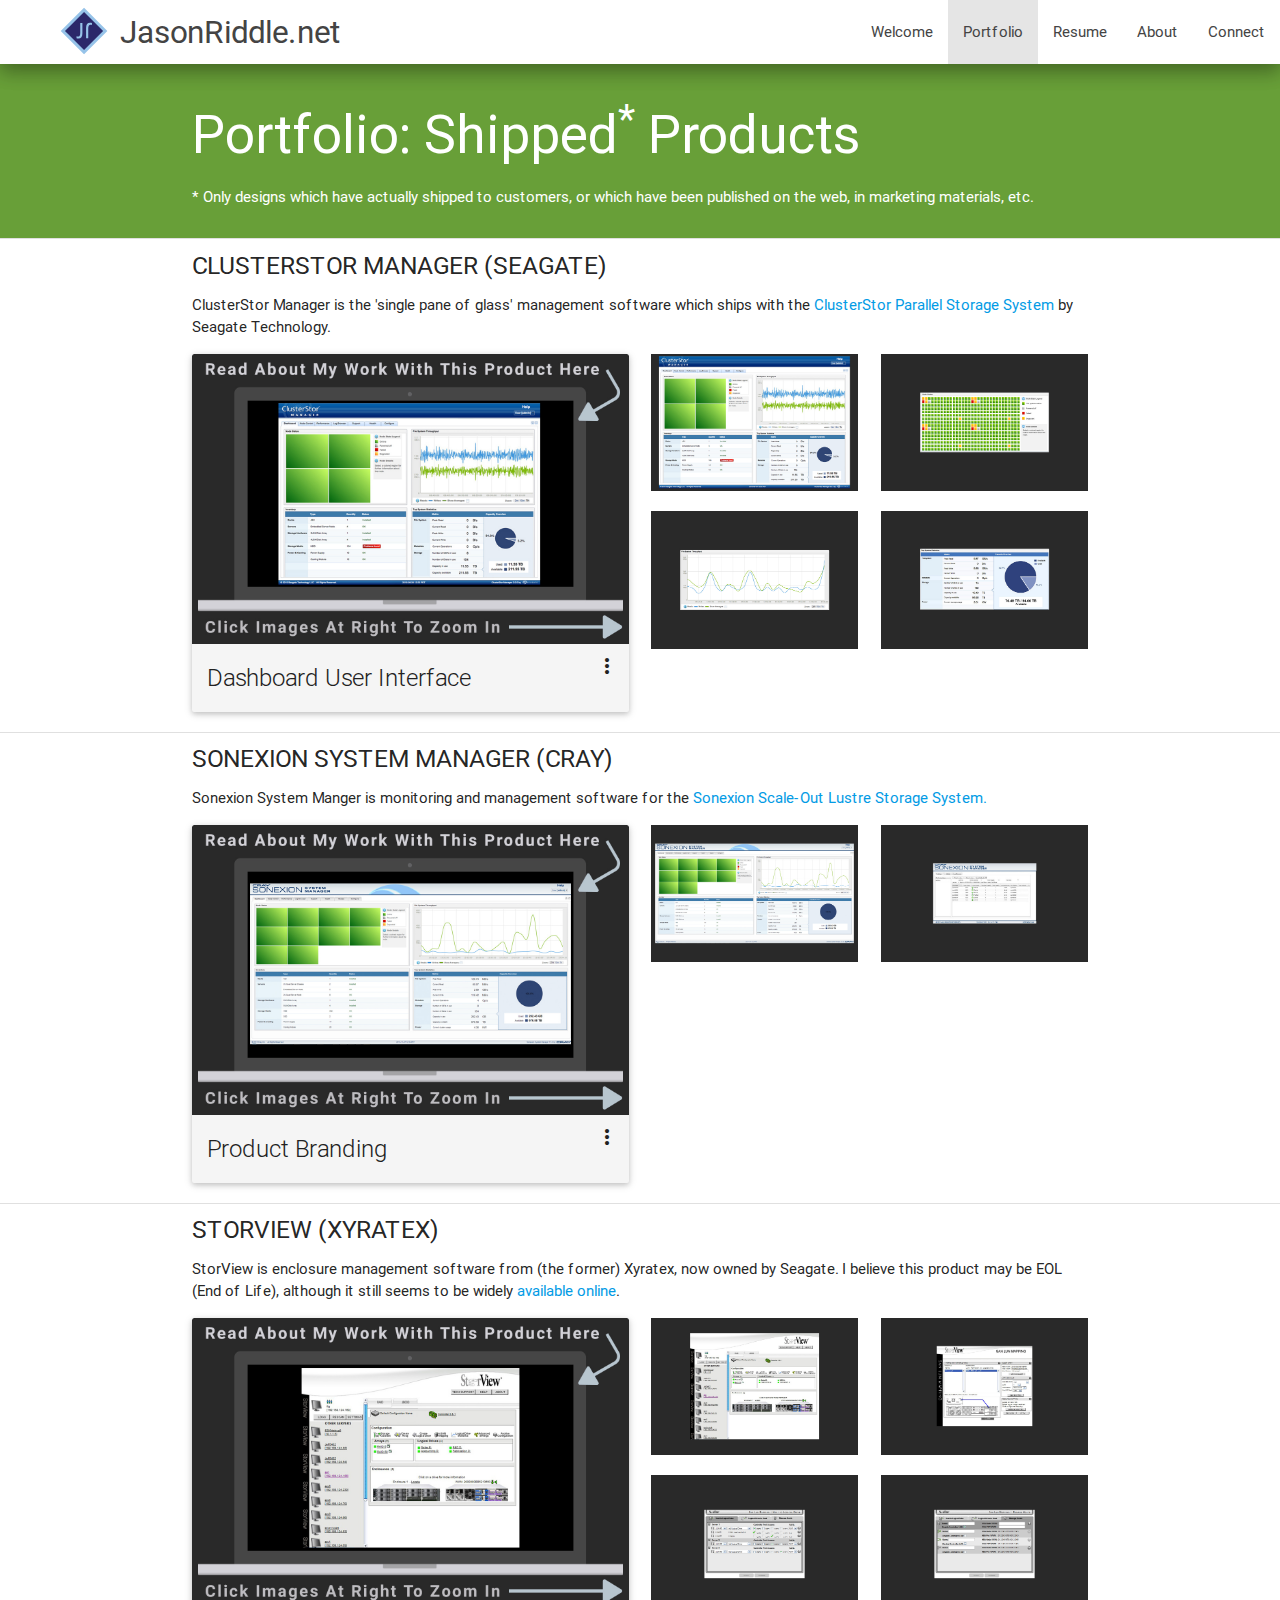
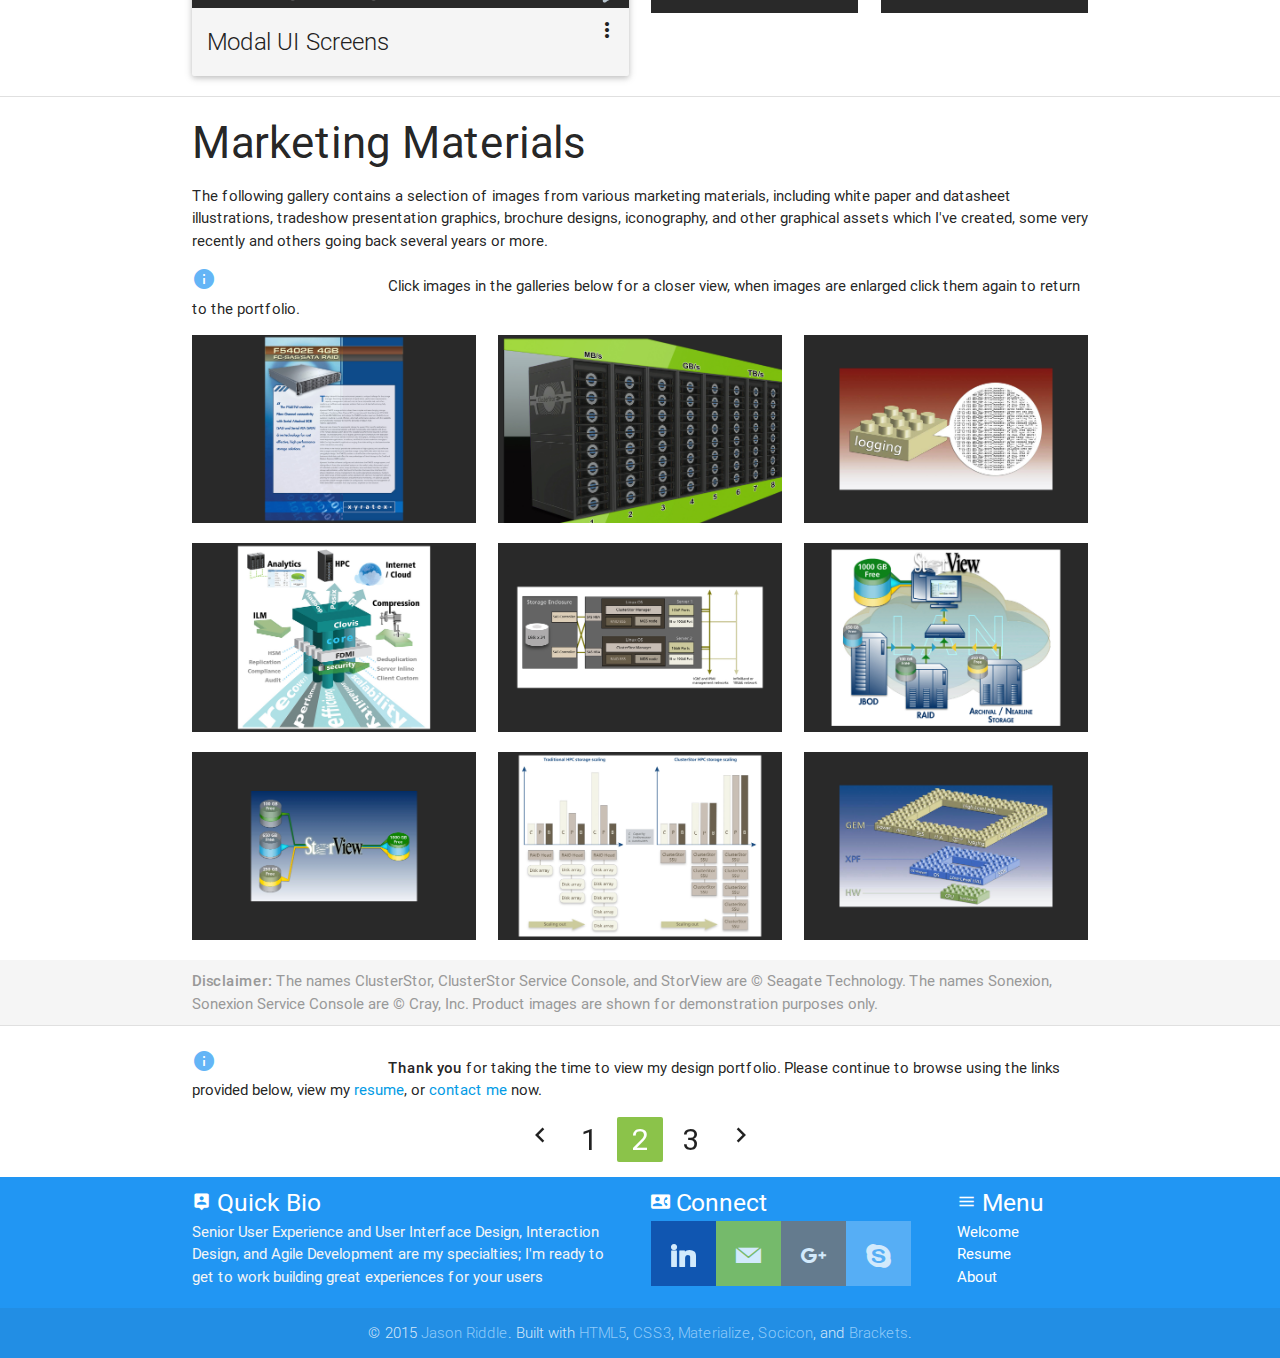
<file: portfolio2.html>
<!DOCTYPE html>
<html lang="en">
<head>
    <meta http-equiv="Content-Type" content="text/html; charset=UTF-8"/>
    <meta name="viewport" content="width=device-width, initial-scale=1, maximum-scale=1.0, user-scalable=no"/>
    <title>JasonRiddle.net ~ Portfolio 2</title>
    <link href="https://fonts.googleapis.com/icon?family=Material+Icons" rel="stylesheet"/>
    <link href="css/materialize.min.css" type="text/css" rel="stylesheet" media="screen,projection"/>
    <link href="css/style.css" type="text/css" rel="stylesheet" media="screen,projection"/>
    <link rel="icon" type="image/png" href="images/jr_2015_logo.svg"/>
</head>
<body>
    <nav class="white" role="navigation">
        <div class="nav-wrapper site-header left z-depth-2">
            <a id="logo-container" href="http://jasonriddle.net" class="brand-logo left"><img src="images/jr_2015_logo.svg" id="jr-logo">JasonRiddle.net</a>
             <ul class="left hide-on-large-only">
                <li><a href="#" data-activates="nav-mobile" class="button-collapse show-on-large"><i class="material-icons light-green-text">menu</i></a></li>
            </ul>
            <ul class="right hide-on-med-and-down">
                <li><a href="index.html">Welcome</a></li>
                <li class="active"><a href="portfolio.html">Portfolio</a></li>
                <li><a href="resume.html">Resume</a></li>
                <li><a href="about.html">About</a></li>
                <li><a href="#connect" class="modal-trigger">Connect</a></li>
            </ul>
            <ul id="nav-mobile" class="side-nav">
                <li><a href="index.html"><i class="material-icons">room</i> Welcome</a></li>
                <li class="active"><a href="portfolio.html"><i class="material-icons">work</i> Portfolio</a></li>
                <li><a href="resume.html"><i class="material-icons">description</i> Resume</a></li>
                <li><a href="about.html"><i class="material-icons">info</i> About</a></li>
                <li><a href="#connect" class="modal-trigger" onclick="$('.button-collapse').sideNav('hide');"><i class="material-icons">contact_phone</i> Connect</a></li>
            </ul>
        </div>
    </nav>
     <!-- begin #connect modal structure -->
    <div id="connect" class="modal blue white-text bottom-sheet">
        <h4 class="white blue-text text-darken-2">
            <i class="material-icons">contact_phone</i> Connect
            <a class="modal-action modal-close waves-effect waves-blue blue-text text-darken-2 btn-flat right">
                <i class="material-icons circle">close</i></a>
        </h4>
        <div class="row modal-content">
           <div class="col s12 m12 l6" id="jrid">
                <img src="images/JR.jpg" class="circle left">
                 <h4 class="white-text">Jason Riddle</h4>
                 <span class="title white-text">Senior User Experience | UI | Graphics</span>
                 <h5 class="white-text"><i class="material-icons">call</i> 408.306.3734</h5>
            </div>              
            <div class="col s12 m12 l6">
                <ul id="sociallist">
                    <li class="blue darken-4" onclick="window.open('https://www.linkedin.com/in/jasonriddledotnet');" class="waves-effect">
                        <div class="socicon center"><h3>j</h3></div>
                      <h5 class="title center">LinkedIn</h5>
                    </li>
                    <li class="light-green" onclick="sendEmail();" class="waves-effect">
                      <div class="socicon center"><h3>@</h3></div>
                      <h5 class="title center">Email</5h>
                    </li>
                    <li class="grey darken-1" onclick="window.open('https://goo.gl/3fQDyr');" class="waves-effect">
                      <div class="socicon center"><h3>c</h3></div>
                      <h5 class="title center">Google+</h5>
                    </li>
                     <li class="blue lighten-2" onclick="skypeMe();" class="waves-effect">
                      <div class="socicon center"><h3>g</h3></div>
                      <h5 class="title center">Skype</h5>
                    </li>
                </ul>
            </div>
        </div>
    </div>
    <!-- end #connect modal structure -->
    
    <!--begin portfolio-->
    <div class="section light-green darken-2">
        <div class="container portfolio white-text">
         <h2>Portfolio: Shipped<sup>*</sup> Products</h2>
            <p>* Only designs which have actually shipped to customers, or which have been published on the web, in marketing materials, etc.</p>
        </div>
    </div>
    
       <!--begin CSM grid block-->
    <div class="divider"></div>
    <div class="container portfolio">
      <h5>ClusterStor Manager (Seagate)</h5>
        <p>ClusterStor Manager is the 'single pane of glass' management software which ships with the <a href="http://goo.gl/yDIa04" target="_blank">ClusterStor Parallel Storage System</a> by Seagate Technology.</p>
      <div class="row">
          <div class="col s12 m6 l6">
              <div class="card hoverable grey lighten-4">
                <div class="card-image waves-effect waves-block waves-light">
                  <img class="activator" src="images/portfolio/card_csm.jpg">
                </div>
                <div class="card-content">
                  <span class="card-title activator grey-text text-darken-4">Dashboard User Interface<i class="material-icons right">more_vert</i></span>
                </div>
                <div class="card-reveal">
                  <span class="card-title grey-text text-darken-4">Dashboard UI Design and Implementation<i class="material-icons right">close</i></span>
                  <p>I worked with a small team of talented Architects, Engineers and Product Owner to design, implement and integrate this product UI and responsive dashboard into the ClusterStor Manager product. I created the logo, header image, overall layout, graphics, as well as information architecture and design of each individual view. We built it with custom HTML5 and CSS3 that I wrote along with Dojo JS and our custom backend framework.</p>
                    <p> Behind the scenes UX work included taking input directly from customers, creating user profiles, incorporating Accessibility features and progressive enhancements. Interaction Design work included sketches, wireframes, and functional prototypes. </p>
                    <p>The dashboard received rave reviews from customers and was featured at numerous SuperComputing conferences, which I also helped to present.</p>
                </div>
              </div>  
        </div>
         <div class="col s12 m6 l6">
            <div class="row">
                <div class="col s6">
                    <img class="materialboxed" src="images/portfolio/csm.jpg" data-caption="ClusterStor Manager dashboard UI."> 
                </div>
                <div class="col s6">
                   <img class="materialboxed" src="images/portfolio/csm_nodes.jpg" data-caption="Node Status view is a responsive heatmap which can scale to monitor a few to hundreds or thousands of nodes in a small area.">
                </div>
            </div> 
            <div class="row">
                <div class="col s6">
                    <img class="materialboxed" src="images/portfolio/csm_filesystem.jpg" data-caption="File System Throughput is a simple chart for viewing I/O with timeline zoom feature.">
                </div>
                <div class="col s6">
                    <img class="materialboxed" src="images/portfolio/csm_topstats.jpg" data-caption="Top System Statistics shows aggregated statistics from across the system and pie-chart visualization for larger screens.">
                </div>
            </div>
        </div>   
      </div>
    </div>
    <!--end CSM grid block-->
    
    <div class="divider"></div>

    <!--begin SSM grid block-->
    <div class="container portfolio">
      <h5>Sonexion System Manager (Cray)</h5>
        <p>Sonexion System Manger is monitoring and management software for the <a href="http://goo.gl/D2imOx" target="_blank">Sonexion Scale-Out Lustre Storage System.</a></p>
      <div class="row">
          <div class="col s12 m6 l6">
              <div class="card hoverable grey lighten-4">
                <div class="card-image waves-effect waves-block waves-light">
                  <img class="activator" src="images/portfolio/card_ssm.jpg">
                </div>
                <div class="card-content">
                  <span class="card-title activator grey-text text-darken-4">Product Branding<i class="material-icons right">more_vert</i></span>
                </div>
                <div class="card-reveal">
                  <span class="card-title grey-text text-darken-4">Product Branding and Implementation<i class="material-icons right">close</i></span>
                  <p>Sonexion System Manager is Cray's re-branded product based on ClusterStor Manager. With input from Cray, I designed and implemented the product logo, theme colors and overall look and feel. Cray supplied the 'blue swish' image in the middle of the header area as well as their official logo and asked that it be incorporated, which I did to produce the final design.</p>
                </div>
              </div>  
        </div>
         <div class="col s12 m6 l6">
            <div class="row">
                <div class="col s6">
                    <img class="materialboxed" src="images/portfolio/ssm.jpg" data-caption="Sonexion System Manager - product branding">
                </div>
                <div class="col s6">
                    <img class="materialboxed" src="images/portfolio/ssm_modal.jpg" data-caption="Sonexion System Manager - product branding">
                </div>
            </div>
        </div>   
      </div>
    </div>
    <!-- END SSm GRID BLOCK -->

    <!--begin StorView grid block-->
    <div class="divider"></div>
    <div class="container portfolio">
      <h5>StorView (Xyratex)</h5>
        <p>StorView is enclosure management software from (the former) Xyratex, now owned by Seagate. I believe this product may be EOL (End of Life), although it still seems to be widely <a href="https://goo.gl/U84Wfl" target="_blank">available online</a>.</p>
      <div class="row">
          <div class="col s12 m6 l6">
              <div class="card hoverable grey lighten-4">
                <div class="card-image waves-effect waves-block waves-light">
                  <img class="activator" src="images/portfolio/card_storview.jpg">
                </div>
                <div class="card-content">
                  <span class="card-title activator grey-text text-darken-4">Modal UI Screens<i class="material-icons right">more_vert</i></span>
                </div>
                <div class="card-reveal">
                  <span class="card-title grey-text text-darken-4">StorView Modal UI Screens<i class="material-icons right">close</i></span>
                  <p>StorView was one of the first products (with a pre-existing UI) that I worked on after joining Xyratex. I designed graphical enclosure views, topological overlays, modal screen UIs, and icons.</p>
                    <p>Although StorView was re-designed and later versions were prototyped, these products did not end up being shipped, and so have not been included in this collection. It does account for the more dated appearance of some of the screens, however.</p>
                    
                </div>
              </div>  
        </div>
         <div class="col s12 m6 l6">
            <div class="row">
                <div class="col s6">
                    <img class="materialboxed" src="images/portfolio/storview.jpg" data-caption="StorView enclosure widgets">
                </div>
                <div class="col s6">
                    <img class="materialboxed" src="images/portfolio/storview_topology.jpg" data-caption="StorView topological overlays">
                </div>
            </div> 
            <div class="row">
                <div class="col s6">
                    <img class="materialboxed" src="images/portfolio/storview_modal.jpg" data-caption="StorView modal UI screens">
                </div>
                <div class="col s6">
                    <img class="materialboxed" src="images/portfolio/storview_modal2.jpg" data-caption="StorView modal UI screens">
                </div>
            </div>
        </div>   
      </div>
    </div>
    <!--end StorView grid block-->
    <div class="divider"></div>
<!--begin Marketing materials grid block-->
    <div class="container portfolio">
        <h3>Marketing Materials</h3>
        <p>The following gallery contains a selection of images from various marketing materials, including white paper and datasheet illustrations, tradeshow presentation graphics, brochure designs, iconography, and other graphical assets which I've created, some very recently and others going back several years or more.</p>
        <p><i class="material-icons blue-text text-lighten-2">information</i> Click images in the galleries below for a closer view, when images are enlarged click them again to return to the portfolio.</p>
      <div class="row">
            <div class="col s4">
                <img class="materialboxed" src="images/portfolio/xyr_brochure.jpg" data-caption="Xyratex product brochure design">
            </div>
            <div class="col s4">
                <img class="materialboxed" src="images/portfolio/xyr_tradeshow_gfx.jpg" data-caption="Xyratex tradeshow graphics">
              </div>
            <div class="col s4">
                <img class="materialboxed" src="images/portfolio/xyr_wp_gem.jpg" data-caption="Xyratex white paper - GEM logging illustration">
              </div>
        </div>
        <div class="row">
            <div class="col s4">
                <img class="materialboxed" src="images/portfolio/xyr_wp_mero.jpg" data-caption="Xyratex white paper - technical illustration">
              </div>
            <div class="col s4">
                <img class="materialboxed" src="images/portfolio/xyr_wp1.jpg" data-caption="Xyratex white paper technical illustration">
            </div>
            <div class="col s4">
                <img class="materialboxed" src="images/portfolio/xyr_wp2.jpg" data-caption="Xyratex StorView white paper - technical illustration">
            </div>
        </div>
        <div class="row">
            <div class="col s4">
                <img class="materialboxed" src="images/portfolio/xyr_wp3.jpg" data-caption="Xyratex white paper - technical illustration">
              </div>
            <div class="col s4">
                <img class="materialboxed" src="images/portfolio/xyr_wp4.jpg" data-caption="Xyratex white paper - technical illustration">
            </div>
            <div class="col s4">
                <img class="materialboxed" src="images/portfolio/xyr_wp_gem2.jpg" data-caption="Xyratex white paper - GEM building blocks illustration">
            </div>
        </div>
    </div>
    <!--end featured designs-->
    <div class="portfolio grey lighten-4">
        <p class="disclaimer container"><strong>Disclaimer:</strong> The names ClusterStor, ClusterStor Service Console, and StorView are &copy; Seagate Technology. The names Sonexion, Sonexion Service Console are &copy; Cray, Inc. Product images are shown for demonstration purposes only.</p>
    </div>
<!--begin pagination--> 
<div class="divider"></div><br>
<p class="container portfolio"><i class="material-icons blue-text text-lighten-2">information</i> <strong>Thank you</strong> for taking the time to view my design portfolio. Please continue to browse using the links provided below, view my <a href="resume.html">resume</a>, or <a href="#connect" class="modal-trigger">contact me</a> now.</p>
    <!--begin pagination-->
     <ul class="pagination center">
        <li class="waves-effect" onClick="location.href='portfolio.html';"><i class="material-icons">chevron_left</i></li>
        <li class="waves-effect" onClick="location.href='portfolio.html';">1</li>
        <li class="active white-text light-green waves-effect" onClick="location.href='portfolio.html2';">2</li>
        <li class="waves-effect" onClick="location.href='portfolio3.html';">3</li>
        <li class="waves-effect" onClick="location.href='portfolio3.html';"><i class="material-icons">chevron_right</i></li>
      </ul>
    <!--begin footer-->
    <footer class="page-footer blue">
        <div class="container">
            <div class="row">
                <div class="col s12 l6">
                <h5 class="white-text"><i class="material-icons">person_pin</i> Quick Bio</h5>
                <p class="grey-text text-lighten-4">Senior User Experience and User Interface Design, Interaction Design, and Agile Development are my specialties; I'm ready to get to work building great experiences for your users</p>
                </div>
                <div class="col s12 l4">
                    <h5 class="white-text"><i class="material-icons">contact_phone</i> Connect</h5>
                    <ul id="footerConnect" class="white-text">
                         <li class="blue darken-4 center waves-effect" onclick="window.open('https://www.linkedin.com/in/jasonriddledotnet');">
                        <div class="socicon"><h5>j</h5></div>
                    </li>
                    <li class="light-green center" onclick="sendEmail();" class="waves-effect">
                      <div class="socicon"><h5>@</h5></div>
                    </li>
                    <li class="grey darken-1 center" onclick="window.open('https://goo.gl/3fQDyr');" class="waves-effect">
                      <div class="socicon"><h5>c</h5></div>
                    </li>
                     <li class="blue lighten-2 center" onclick="skypeMe();" class="waves-effect">
                      <div class="socicon"><h5>g</h5></div>
                    </li>
                    </ul>
                </div>
                <div class="col s12 l2">
                    <h5 class="white-text"><i class="material-icons">menu</i> Menu</h5>
                    <ul>
                        <li><a class="white-text" href="index.html">Welcome</a></li>
                        <li><a class="white-text" href="resume.html">Resume</a></li>
                        <li><a class="white-text" href="about.html">About</a></li>
                    </ul>
                </div>
            </div>
        </div>
        <div class="footer-copyright center">
            <div class="container">
                &copy; 2015 <a class="blue-text text-lighten-3" href="http://jasonriddle.net" alt="JasonRiddle.net">Jason Riddle</a>. Built with <a class="blue-text text-lighten-3" href="http://www.w3.org/TR/html5/" target="_blank" alt="HTML5">HTML5</a>, <a class="blue-text text-lighten-3" href="http://www.w3.org/TR/css3-roadmap/" target="_blank" alt="CSS3">CSS3</a>, <a class="blue-text text-lighten-3" href="http://materializecss.com" target="_blank" alt="Materialze">Materialize</a>, <a class="blue-text text-lighten-3" href="http://socicon.com" target="_blank" alt="Socicon">Socicon</a>, and <a class="blue-text text-lighten-3" href="http://brackets.io" target="_blank" alt="Brackets">Brackets</a>.
            </div>
        </div>
    </footer>
    <!--  Scripts-->
    <script src="https://code.jquery.com/jquery-2.1.1.min.js"></script>
    <script src="js/materialize.min.js"></script>
    <script src="js/init.js"></script>
    <!-- Google analytics -->
    <script>
      (function(i,s,o,g,r,a,m){i['GoogleAnalyticsObject']=r;i[r]=i[r]||function(){
      (i[r].q=i[r].q||[]).push(arguments)},i[r].l=1*new Date();a=s.createElement(o),
      m=s.getElementsByTagName(o)[0];a.async=1;a.src=g;m.parentNode.insertBefore(a,m)
      })(window,document,'script','//www.google-analytics.com/analytics.js','ga');

      ga('create', 'UA-72486062-1', 'auto');
      ga('send', 'pageview');

    </script>
    </body>
</html>
</file>
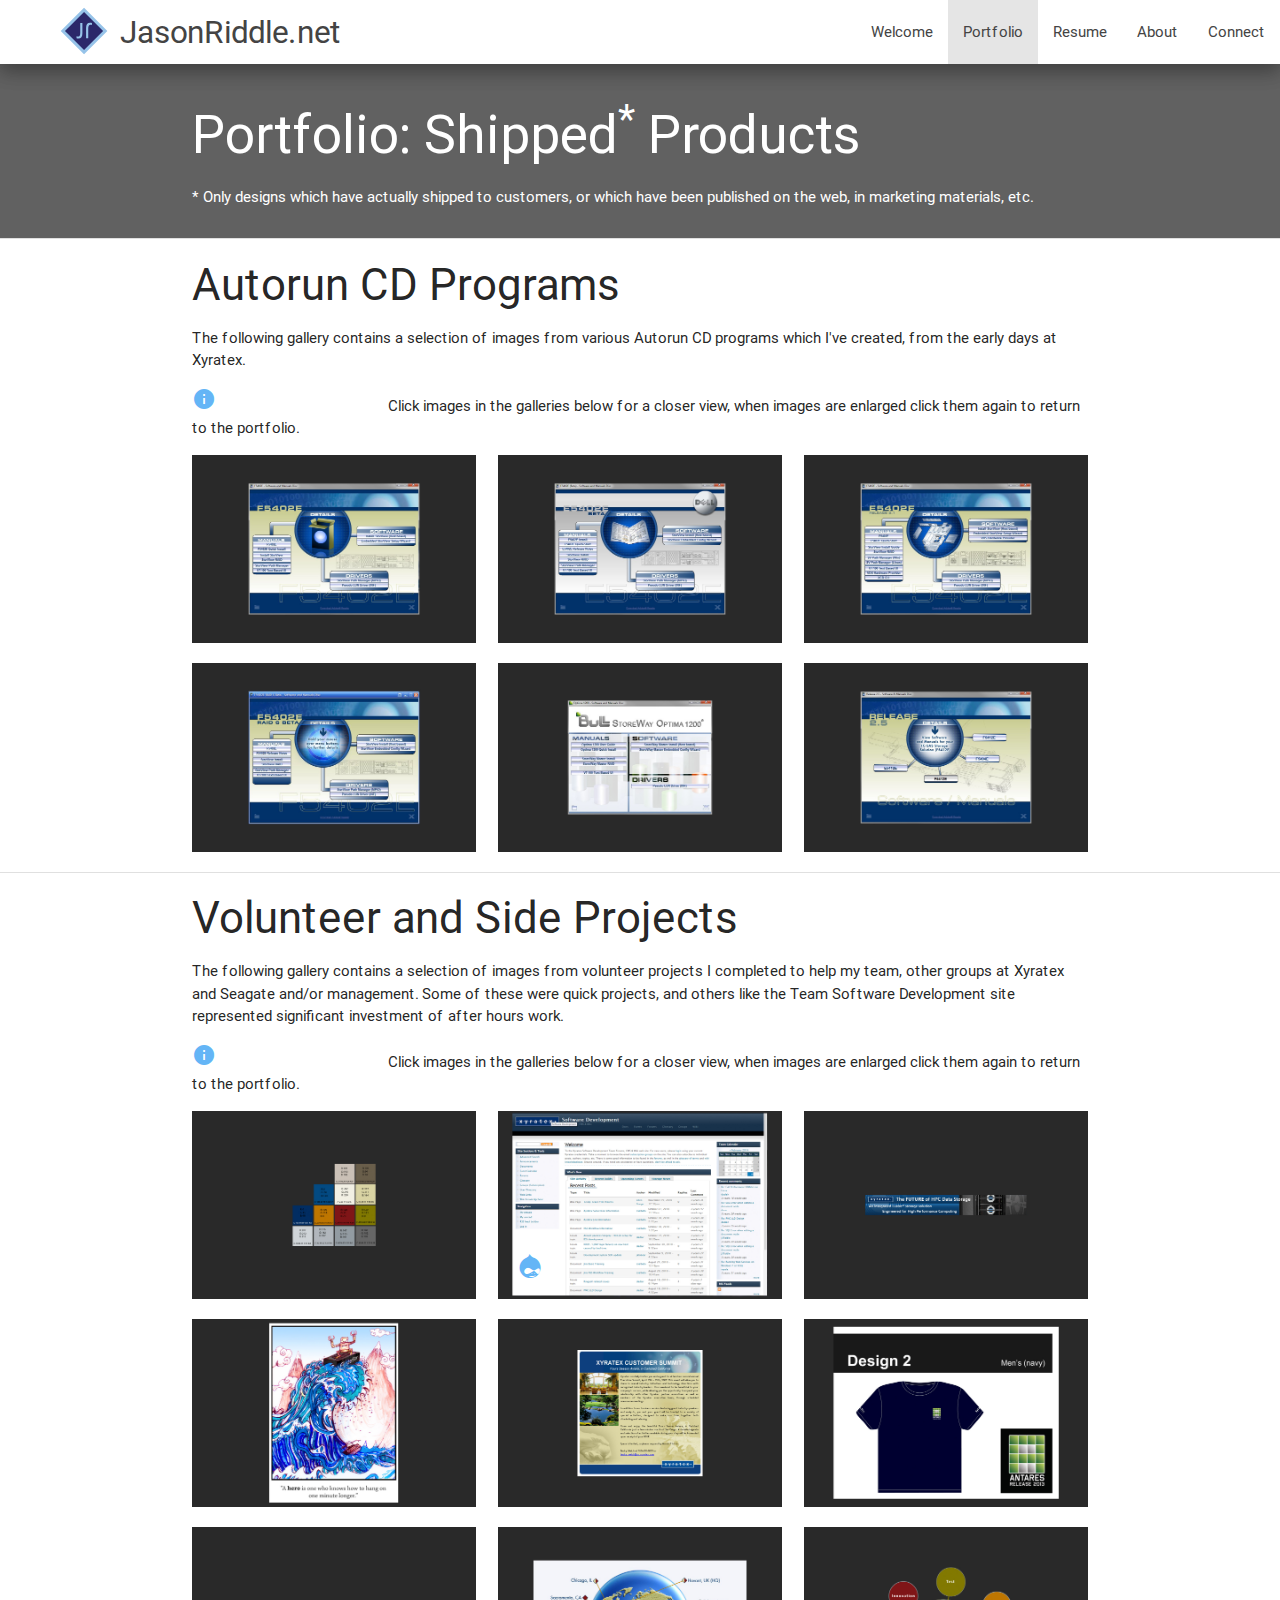
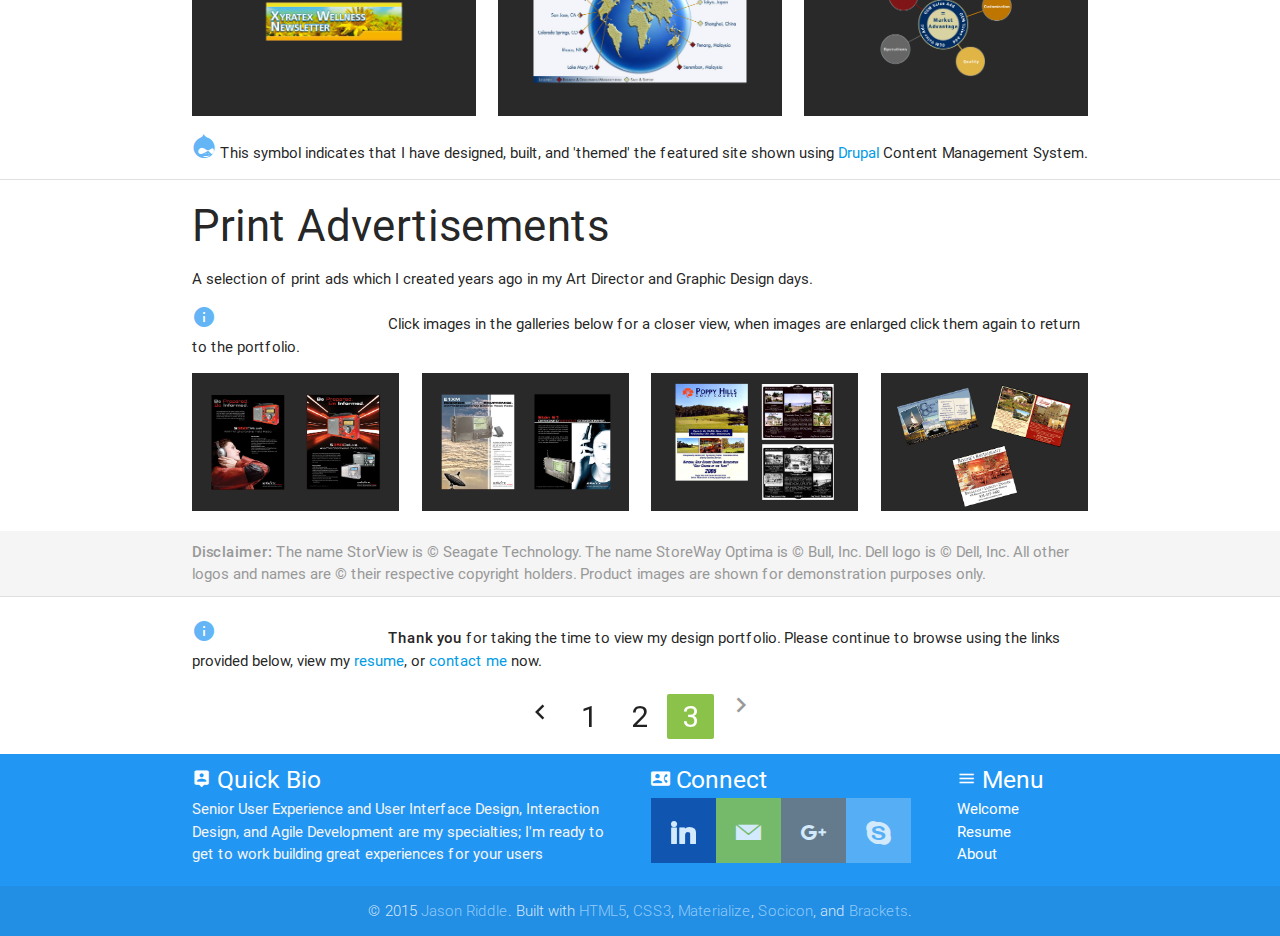
<file: portfolio3.html>
<!DOCTYPE html>
<html lang="en">
<head>
    <meta http-equiv="Content-Type" content="text/html; charset=UTF-8"/>
    <meta name="viewport" content="width=device-width, initial-scale=1, maximum-scale=1.0, user-scalable=no"/>
    <title>JasonRiddle.net ~ Portfolio 3</title>
    <link href="https://fonts.googleapis.com/icon?family=Material+Icons" rel="stylesheet"/>
    <link href="css/materialize.min.css" type="text/css" rel="stylesheet" media="screen,projection"/>
    <link href="css/style.css" type="text/css" rel="stylesheet" media="screen,projection"/>
    <link rel="icon" type="image/png" href="images/jr_2015_logo.svg"/>
</head>
<body>
    <nav class="white" role="navigation">
        <div class="nav-wrapper site-header left z-depth-2">
            <a id="logo-container" href="http://jasonriddle.net" class="brand-logo left"><img src="images/jr_2015_logo.svg" id="jr-logo">JasonRiddle.net</a>
             <ul class="left hide-on-large-only">
                <li><a href="#" data-activates="nav-mobile" class="button-collapse show-on-large"><i class="material-icons light-green-text">menu</i></a></li>
            </ul>
            <ul class="right hide-on-med-and-down">
                <li><a href="index.html">Welcome</a></li>
                <li class="active"><a href="portfolio.html">Portfolio</a></li>
                <li><a href="resume.html">Resume</a></li>
                <li><a href="about.html">About</a></li>
                <li><a href="#connect" class="modal-trigger">Connect</a></li>
            </ul>
            <ul id="nav-mobile" class="side-nav">
                <li><a href="index.html"><i class="material-icons">room</i> Welcome</a></li>
                <li class="active"><a href="portfolio.html"><i class="material-icons">work</i> Portfolio</a></li>
                <li><a href="resume.html"><i class="material-icons">description</i> Resume</a></li>
                <li><a href="about.html"><i class="material-icons">info</i> About</a></li>
                <li><a href="#connect" class="modal-trigger" onclick="$('.button-collapse').sideNav('hide');"><i class="material-icons">contact_phone</i> Connect</a></li>
            </ul>
        </div>
    </nav>
     <!-- begin #connect modal structure -->
    <div id="connect" class="modal blue white-text bottom-sheet">
        <h4 class="white blue-text text-darken-2">
            <i class="material-icons">contact_phone</i> Connect
            <a class="modal-action modal-close waves-effect waves-blue blue-text text-darken-2 btn-flat right">
                <i class="material-icons circle">close</i></a>
        </h4>
        <div class="row modal-content">
            <div class="col s12 m12 l6" id="jrid">
                <img src="images/JR.jpg" class="circle left">
                 <h4 class="white-text">Jason Riddle</h4>
                 <span class="title white-text">Senior User Experience | UI | Graphics</span>
                 <h5 class="white-text"><i class="material-icons">call</i> 408.306.3734</h5>
            </div>                
            <div class="col s12 m12 l6">
                <ul id="sociallist">
                    <li class="blue darken-4" onclick="window.open('https://www.linkedin.com/in/jasonriddledotnet');" class="waves-effect">
                        <div class="socicon center"><h3>j</h3></div>
                      <h5 class="title center">LinkedIn</h5>
                    </li>
                    <li class="light-green" onclick="sendEmail();" class="waves-effect">
                      <div class="socicon center"><h3>@</h3></div>
                      <h5 class="title center">Email</5h>
                    </li>
                    <li class="grey darken-1" onclick="window.open('https://goo.gl/3fQDyr');" class="waves-effect">
                      <div class="socicon center"><h3>c</h3></div>
                      <h5 class="title center">Google+</h5>
                    </li>
                     <li class="blue lighten-2" onclick="skypeMe();" class="waves-effect">
                      <div class="socicon center"><h3>g</h3></div>
                      <h5 class="title center">Skype</h5>
                    </li>
                </ul>
            </div>
        </div>
    </div>
    <!-- end #connect modal structure -->
    
    <!--begin portfolio-->
    <div class="section grey darken-2">
        <div class="container portfolio white-text">
         <h2>Portfolio: Shipped<sup>*</sup> Products</h2>
            <p>* Only designs which have actually shipped to customers, or which have been published on the web, in marketing materials, etc.</p>
        </div>
    </div>

    <div class="divider"></div>
   
<!--begin Auto Run programs grid block-->
    <div class="container portfolio">
        <h3>Autorun CD Programs</h3>
        <p>The following gallery contains a selection of images from various Autorun CD programs which I've created, from the early days at Xyratex.</p>
        <p><i class="material-icons blue-text text-lighten-2">information</i> Click images in the galleries below for a closer view, when images are enlarged click them again to return to the portfolio.</p>
      <div class="row">
            <div class="col s4">
                 <img class="materialboxed" src="images/portfolio/autorun_cd_default.jpg" data-caption="Xyratex F5402E Autorun CD Installer UI design">
            </div>
            <div class="col s4">
                <img class="materialboxed" src="images/portfolio/autorun_dell.jpg" data-caption="Dell E5402E beta Autorun CD Installer UI design">
              </div>
            <div class="col s4">
                <img class="materialboxed" src="images/portfolio/autorun_cd.jpg" data-caption="Xyratex F5402E Autorun CD Installer UI design">
              </div>
        </div>
        <div class="row">
            <div class="col s4">
                <img class="materialboxed" src="images/portfolio/autorun_instructions.jpg" data-caption="Xyratex Autorun CD Installer UI design">
              </div>
            <div class="col s4">
                <img class="materialboxed" src="images/portfolio/autorun_cd_bull.jpg" data-caption="Bull StoreWay Optima Autorun CD Installer UI design">
            </div>
            <div class="col s4">
                <img class="materialboxed" src="images/portfolio/autorun_r2.5.jpg" data-caption="Xyratex multi-product Autorun CD Installer UI design">
            </div>
        </div>
    </div>
<!--end autorun programs grid block -->  

    <div class="divider"></div>
   
<!--begin Side Projects programs grid block-->
    <div class="container portfolio">
        <h3>Volunteer and Side Projects</h3>
        <p>The following gallery contains a selection of images from volunteer projects I completed to help my team, other groups at Xyratex and Seagate and/or management. Some of these were quick projects, and others like the Team Software Development site represented significant investment of after hours work.</p>
        <p><i class="material-icons blue-text text-lighten-2">information</i> Click images in the galleries below for a closer view, when images are enlarged click them again to return to the portfolio.</p>
      <div class="row">
            <div class="col s4">
                <img class="materialboxed" src="images/portfolio/xyr_colors.jpg" data-caption="Xyratex Corporate color palette I designed which was used for many years.">
              </div>
           <div class="col s4" id="d-icon-box2">
                <i class="material-icons socicon blue-text text-lighten-2" id="d-icon-2" title="Site built with Drupal">#</i>
                <img class="materialboxed" src="images/portfolio/xyr_soft_dev.jpg" data-caption="A Drupal site I built as a volunteer project with 150+ users, the Xyratex Software Development web site">
            </div>
            <div class="col s4">
                <img class="materialboxed" src="images/portfolio/xyr_web_banner.jpg" data-caption="Xyratex web banner design I created, assisting Marketing department with tradeshow advertising.">
              </div>
        </div>
      <div class="row">
            <div class="col s4">
                 <img class="materialboxed" src="images/portfolio/hero_award.jpg" data-caption="Xyratex Hero Award T-shirt design">
            </div>
            <div class="col s4">
                <img class="materialboxed" src="images/portfolio/xyr_customer_summit.jpg" data-caption="Xyratex Customer Summit promo">
              </div>
            <div class="col s4">
                <img class="materialboxed" src="images/portfolio/antares_tshirt.jpg" data-caption="Software team release Tshirt celebrating ClusterStor dashboard shipped to customers.">
              </div>
        </div>
        <div class="row">
            <div class="col s4">
                <img class="materialboxed" src="images/portfolio/xyr_wellness.jpg" data-caption="Xyratex Wellness program graphics to help HR department">
              </div>
            <div class="col s4">
                <img class="materialboxed" src="images/portfolio/xyr_global_prescence.jpg" data-caption="Xyratex Global Prescence slide for HR">
            </div>
            <div class="col s4">
                 <img class="materialboxed" src="images/portfolio/xyr_market_advantage.jpg" data-caption="Xyratex Market Advantage marketing program illustration">
            </div>
        </div>
        <p><i class="material-icons socicon blue-text text-lighten-2" title="Site built with Drupal">#</i> This symbol indicates that I have designed, built, and 'themed' the featured site shown using <a href="https://drupal.org" target="_blank">Drupal</a> Content Management System.</p>
    </div>
    
<!--end Side Projects grid block -->
    <div class="divider"></div>
<!--begin print ads grid block-->
    <div class="container portfolio">
        <h3>Print Advertisements</h3>
        <p>A selection of print ads which I created years ago in my Art Director and Graphic Design days.</p>
        <p><i class="material-icons blue-text text-lighten-2">information</i> Click images in the galleries below for a closer view, when images are enlarged click them again to return to the portfolio.</p>
      <div class="row">
            <div class="col s3">
                <img class="materialboxed" src="images/portfolio/print_ads_eton1.jpg" data-caption="Print ads for Eton">
              </div>
           <div class="col s3">
                <img class="materialboxed" src="images/portfolio/print_ads_eton2.jpg" data-caption="Print ads for Eton (2)">
            </div>
            <div class="col s3">
                <img class="materialboxed" src="images/portfolio/print_ads_homes.jpg" data-caption="Print ads for Homes Magazine">
            </div>
            <div class="col s3">
                <img class="materialboxed" src="images/portfolio/print_ads_small_ads.jpg" data-caption="Print ads for Homes Magazine (2)">
            </div>
        </div>
    </div>
    
<!--end print ads grid block -->
    <div class="portfolio grey lighten-4">
        <p class="disclaimer container"><strong>Disclaimer:</strong> The name StorView is &copy; Seagate Technology. The name StoreWay Optima is &copy; Bull, Inc. Dell logo is &copy; Dell, Inc. All other logos and names are &copy; their respective copyright holders. Product images are shown for demonstration purposes only.</p>   
    </div>
<div class="divider"></div><br>
<p class="container portfolio"><i class="material-icons blue-text text-lighten-2">information</i> <strong>Thank you</strong> for taking the time to view my design portfolio. Please continue to browse using the links provided below, view my <a href="resume.html">resume</a>, or <a href="#connect" class="modal-trigger">contact me</a> now.</p>
    <!--begin pagination-->
     <ul class="pagination center">
        <li class="waves-effect" onClick="location.href='portfolio2.html';"><i class="material-icons">chevron_left</i></li>
        <li class="waves-effect" onClick="location.href='portfolio.html';">1</li>
        <li class="waves-effect" onClick="location.href='portfolio2.html';">2</li>
        <li class="active white-text light-green waves-effect" onClick="location.href='portfolio3.html';">3</li>
        <li class="disabled"><a href="#!"><i class="material-icons">chevron_right</i></a></li>
      </ul>
    <!--begin footer-->
    <footer class="page-footer blue">
        <div class="container">
            <div class="row">
                <div class="col s12 l6">
                <h5 class="white-text"><i class="material-icons">person_pin</i> Quick Bio</h5>
                <p class="grey-text text-lighten-4">Senior User Experience and User Interface Design, Interaction Design, and Agile Development are my specialties; I'm ready to get to work building great experiences for your users</p>
                </div>
                <div class="col s12 l4">
                    <h5 class="white-text"><i class="material-icons">contact_phone</i> Connect</h5>
                    <ul id="footerConnect" class="white-text">
                         <li class="blue darken-4 center waves-effect" onclick="window.open('https://www.linkedin.com/in/jasonriddledotnet');">
                        <div class="socicon"><h5>j</h5></div>
                    </li>
                    <li class="light-green center" onclick="sendEmail();" class="waves-effect">
                      <div class="socicon"><h5>@</h5></div>
                    </li>
                    <li class="grey darken-1 center" onclick="window.open('https://goo.gl/3fQDyr');" class="waves-effect">
                      <div class="socicon"><h5>c</h5></div>
                    </li>
                     <li class="blue lighten-2 center" onclick="skypeMe();" class="waves-effect">
                      <div class="socicon"><h5>g</h5></div>
                    </li>
                    </ul>
                </div>
                <div class="col s12 l2">
                    <h5 class="white-text"><i class="material-icons">menu</i> Menu</h5>
                    <ul>
                        <li><a class="white-text" href="index.html">Welcome</a></li>
                        <li><a class="white-text" href="resume.html">Resume</a></li>
                        <li><a class="white-text" href="about.html">About</a></li>
                    </ul>
                </div>
            </div>
        </div>
        <div class="footer-copyright center">
            <div class="container">
                &copy; 2015 <a class="blue-text text-lighten-3" href="http://jasonriddle.net" alt="JasonRiddle.net">Jason Riddle</a>. Built with <a class="blue-text text-lighten-3" href="http://www.w3.org/TR/html5/" target="_blank" alt="HTML5">HTML5</a>, <a class="blue-text text-lighten-3" href="http://www.w3.org/TR/css3-roadmap/" target="_blank" alt="CSS3">CSS3</a>, <a class="blue-text text-lighten-3" href="http://materializecss.com" target="_blank" alt="Materialze">Materialize</a>, <a class="blue-text text-lighten-3" href="http://socicon.com" target="_blank" alt="Socicon">Socicon</a>, and <a class="blue-text text-lighten-3" href="http://brackets.io" target="_blank" alt="Brackets">Brackets</a>.
            </div>
        </div>
    </footer>
    <!--  Scripts-->
    <script src="https://code.jquery.com/jquery-2.1.1.min.js"></script>
    <script src="js/materialize.min.js"></script>
    <script src="js/init.js"></script>
    <!-- Google analytics -->
    <script>
      (function(i,s,o,g,r,a,m){i['GoogleAnalyticsObject']=r;i[r]=i[r]||function(){
      (i[r].q=i[r].q||[]).push(arguments)},i[r].l=1*new Date();a=s.createElement(o),
      m=s.getElementsByTagName(o)[0];a.async=1;a.src=g;m.parentNode.insertBefore(a,m)
      })(window,document,'script','//www.google-analytics.com/analytics.js','ga');

      ga('create', 'UA-72486062-1', 'auto');
      ga('send', 'pageview');

    </script>
    </body>
</html>
</file>
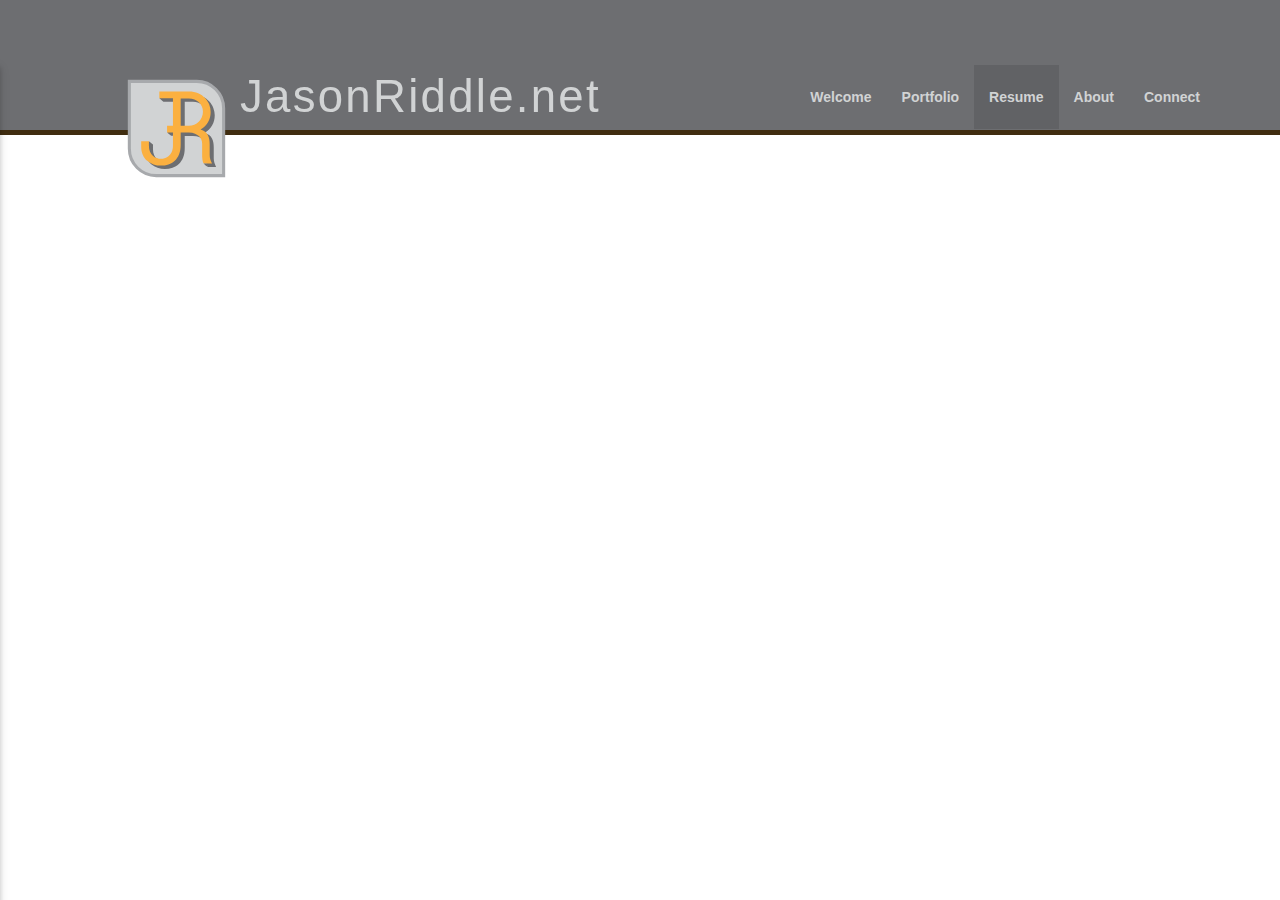
<file: resume.html>
<!DOCTYPE html>
<html lang="en">
<head>
    <meta http-equiv="Content-Type" content="text/html; charset=UTF-8"/>
    <meta name="viewport" content="width=device-width, initial-scale=1, maximum-scale=1.0, user-scalable=no"/>
    <title>JasonRiddle.net ~ Resume</title>
    <link href="https://fonts.googleapis.com/icon?family=Material+Icons" rel="stylesheet"/>
    <link href="css/materialize.min.css" type="text/css" rel="stylesheet" media="screen,projection"/>
    <link href="css/style_2016.css" type="text/css" rel="stylesheet" media="screen,projection"/>
    <link rel="icon" type="image/png" href="images/jr_2016_logo.svg"/>
</head>
<body id="resume">
    <nav class="drk-grey" role="navigation">
        <div class="nav-wrapper site-header left">
            <a id="logo-container" href="http://jasonriddle.net" class="brand-logo left"><img src="images/jr_2016_logo.svg" id="jr-logo" class="left"><div class="left logo-text">JasonRiddle.net</div></a>
            <ul class="left hide-on-large-only">
                <li><a href="#" data-activates="nav-mobile" class="button-collapse show-on-large"><i class="material-icons white-text">menu</i></a></li>
            </ul>
            <ul class="right hide-on-med-and-down">
                <li><a href="index.html">Welcome</a></li>
                <li><a href="portfolio.html">Portfolio</a></li>
                <li class="active"><a href="resume.html">Resume</a></li>
                <li><a href="about.html">About</a></li>
                <li><a href="#connect" class="modal-trigger">Connect</a></li>
            </ul>
            <ul id="nav-mobile" class="side-nav">
                <li><a href="index.html"><i class="material-icons">room</i> Welcome</a></li>
                <li><a href="portfolio.html"><i class="material-icons">work</i> Portfolio</a></li>
                <li class="active"><a href="resume.html"><i class="material-icons">description</i> Resume</a></li>
                <li><a href="about.html"><i class="material-icons">info</i> About</a></li>
                <li><a href="#connect" class="modal-trigger" onclick="$('.button-collapse').sideNav('hide');"><i class="material-icons">contact_phone</i> Connect</a></li>
            </ul> 
        </div>
    </nav>
     <!-- begin #connect modal structure -->
    <div id="connect" class="modal blue white-text bottom-sheet">
        <h4 class="white blue-text text-darken-2">
            <i class="material-icons">contact_phone</i> Connect
            <a class="modal-action modal-close waves-effect waves-blue blue-text text-darken-2 btn-flat right">
                <i class="material-icons circle">close</i></a>
        </h4>
        <div class="row modal-content">
            <div class="col s12 m12 l6" id="jrid">
                <img src="images/JR.jpg" class="circle left">
                 <h4 class="white-text">Jason Riddle</h4>
                 <span class="title white-text">Senior User Experience | UI | Graphics</span>
                 <h5 class="white-text"><i class="material-icons">call</i> 408.306.3734</h5>
            </div>                
            <div class="col s12 m12 l6">
                <ul id="sociallist">
                    <li class="blue darken-4" onclick="window.open('https://www.linkedin.com/in/jasonriddledotnet');" class="waves-effect">
                        <div class="socicon center"><h3>j</h3></div>
                      <h5 class="title center">LinkedIn</h5>
                    </li>
                    <li class="light-green" onclick="sendEmail();" class="waves-effect">
                      <div class="socicon center"><h3>@</h3></div>
                      <h5 class="title center">Email</5h>
                    </li>
                    <li class="grey darken-1" onclick="window.open('https://goo.gl/3fQDyr');" class="waves-effect">
                      <div class="socicon center"><h3>c</h3></div>
                      <h5 class="title center">Google+</h5>
                    </li>
                     <li class="blue lighten-2" onclick="skypeMe();" class="waves-effect">
                      <div class="socicon center"><h3>g</h3></div>
                      <h5 class="title center">Skype</h5>
                    </li>
                </ul>
            </div>
        </div>
    </div>
    <!-- end #connect modal structure -->
    
    <!-- begin resume -->
    <div class="video-container" id="resumePDF">
        <iframe src="Jason_Riddle_resume_2016.pdf" frameborder="0" allowfullscreen></iframe>
    </div>
   
    <!--  Scripts-->
    <script src="https://code.jquery.com/jquery-2.1.1.min.js"></script>
    <script src="js/materialize.min.js"></script>
    <script src="js/init.js"></script>
    <!-- Google analytics -->
    <script>
      (function(i,s,o,g,r,a,m){i['GoogleAnalyticsObject']=r;i[r]=i[r]||function(){
      (i[r].q=i[r].q||[]).push(arguments)},i[r].l=1*new Date();a=s.createElement(o),
      m=s.getElementsByTagName(o)[0];a.async=1;a.src=g;m.parentNode.insertBefore(a,m)
      })(window,document,'script','//www.google-analytics.com/analytics.js','ga');

      ga('create', 'UA-72486062-1', 'auto');
      ga('send', 'pageview');

    </script>
    </body>
</html>
</file>
<file: css/style_2016.css>
/*social icons fonts*/
@font-face 
{
    font-family: 'socicon';
    src: url('../font/socicon/socicon.eot');
    src: url('../font/socicon/socicon.eot?#iefix') format('embedded-opentype'),
         url('../font/socicon/socicon.woff') format('woff'),
         url('../font/socicon/socicon.ttf') format('truetype'),
         url('../font/socicon/socicon.svg#sociconregular') format('svg');
    font-weight: normal;
    font-style: normal;
    text-transform: initial;
}
.socicon 
{
    font-family: 'socicon' !important;
    speak: none;
	font-style: normal;
	font-weight: normal;
	font-variant: normal;
	text-transform: none;
	line-height: 1;
	/* Better Font Rendering =========== */
	-webkit-font-smoothing: antialiased;
	-moz-osx-font-smoothing: grayscale;
}
/*2016 theme colors*/
.drk-brown
{
    background-color: #402D10;
}
.drk-brown-txt
{
    color: #402D10;
}
.drk-brown-brdr
{
    border-bottom: 5px solid #402D10;
}
.orange
{
    background-color: #FBB040;
}
.orange-brdr
{
    border-bottom: 5px solid #FBB040;
}
.orange-txt
{
    color: #FBB040;
}
.drk-grey
{
    background-color: #6D6E71;
}
.drk-grey-txt
{
    color: #6D6E71;
}
.drk-grey-brdr
{
    border-bottom: 5px solid #6D6E71;   
}
.med-grey
{
    background-color: #D1D3D4;
}
.med-grey-txt
{
    color: #D1D3D4;
}
.med-grey-brdr
{
    border-bottom: 5px solid #D1D3D4;   
}
.lt-grey
{
    background-color: #F7F8F8;
}
.lt-grey-txt
{
    color: #F7F8F8;
}
.lt-grey-brdr
{
    border-bottom: 5px solid #F7F8F8;   
}
.taupe
{
    background-color: #978C7D;
}
.taupe-brdr
{
    border-bottom: 5px solid #978C7D;   
}
.tan
{
    background-color: #C1BAB1;
}
tan-txt
{
    color: #C1BAB1;
}
.tan-brdr
{
    border-bottom: 5px solid #C1BAB1;   
}
.lt-tan
{
    background-color: #F3F1EF;
}
/*Entypo icons*/
.index-icons
{
    height: 100px;
    margin: 0 0 50px 0;
}
.icn-1
{
    margin-left: 100px;
}
.icn-2
{
    margin-left: 50px;
}
.icn-3
{
    margin-left: 75px;
}
/*base html elements*/
html
{
    font-size: 14px;
}
body 
{
    min-width: 420px; 
}
h1,h2,h3,h4 /* h5 is used for social icons */
{
    font-family: 'Raleway', sans-serif;
    font-weight: 500;
}
/*keeps the header nav elements full width */
.site-header
{
    width: 100%;   
}
#index-connect
{
    font-size: 1.5em;
    border-radius: 0 12.5px 0 12.5px;
    opacity: .9; 
}
#index-connect:hover
{
    opacity: 1.0; 
}
/*rounds corners to match logo*/
.curvebox
{
    border-radius: 0 25px 0 25px;
}

/*parallax*/
.parallax-container h5,
h1.header,
.slider h4
{
    background: -moz-linear-gradient(left,  rgba(0,0,0,0) 0%, rgba(0,0,0,0.65) 50%, rgba(0,0,0,0) 100%); /* FF3.6+ */
    background: -webkit-gradient(linear, left top, right top, color-stop(0%,rgba(0,0,0,0)), color-stop(50%,rgba(0,0,0,0.65)), color-stop(100%,rgba(0,0,0,0))); /* Chrome,Safari4+ */
    background: -webkit-linear-gradient(left,  rgba(0,0,0,0) 0%,rgba(0,0,0,0.65) 50%,rgba(0,0,0,0) 100%); /* Chrome10+,Safari5.1+ */
    background: -o-linear-gradient(left,  rgba(0,0,0,0) 0%,rgba(0,0,0,0.65) 50%,rgba(0,0,0,0) 100%); /* Opera 11.10+ */
    background: -ms-linear-gradient(left,  rgba(0,0,0,0) 0%,rgba(0,0,0,0.65) 50%,rgba(0,0,0,0) 100%); /* IE10+ */
    background: linear-gradient(to right,  rgba(0,0,0,0) 0%,rgba(0,0,0,0.65) 50%,rgba(0,0,0,0) 100%); /* W3C */
    filter: progid:DXImageTransform.Microsoft.gradient( startColorstr='#00000000', endColorstr='#00000000',GradientType=1 ); /* IE6-9 */
}

.parallax img 
{
    display: block; 
    transform: translate3d(-50%, 200px, 0px);   
}
.parallax-container 
{
  min-height: 380px;
  line-height: 0;
  height: auto;
  color: rgba(255,255,255,.9);
}
.parallax-container h5
{
    padding: 20px;   
}
.parallax-container .section 
{
    width: 100%;
}
#index-banner
{
    margin-top: 130px;
}
.shrink-lax 
{
    margin-top: 0;
}
/*end parallax*/
nav
{
    padding: 65px;
    position: fixed;
    top: 0;
    z-index: 999;
    transition: all 0.3s ease-in-out;
    box-shadow: none;
    border-bottom: 5px solid #402D10;
}
.logo-text
{
    color: #D1D3D4;
    font-family: 'Raleway', sans-serif;
    font-weight: 500;
    letter-spacing: .05em;
    transition: all 0.3s ease-in-out; 
}
.raleway
{
    font-family: 'Raleway', sans-serif;
    font-weight: 500;
    letter-spacing: .05em;
    min-width: 400px;
}
#jr-logo
{
    height: 115px;
    padding-top: 12px;
    margin: 0 12px -12px 0;
    transition: all 0.3s ease-in-out;
}
@media only screen and (min-width: 1200px) {
    .logo-text
    {
        font-size: 1.55em;
        transition: all 0.3s ease-in-out;
    }
}

#logo-container
{
    min-width: 400px;
}
.shrink
{
    padding: 0;
    transition: all 0.3s ease-in-out;
}
nav.shrink #jr-logo
{
    padding-top: 5px;
    height: 55px;
    transition: all 0.3s ease-in-out;
}
@media only screen and (max-width: 1024px) {
    #jr-logo
    {
        padding-top: 5px;
        height: 55px;
        transition: all 0.3s ease-in-out;
    }
    nav
    {
        padding: 0;
        transition: all 0.3s ease-in-out;
    }
    #index-banner
    {
        margin-top: 55px;
    }
}
nav.shrink .logo-text
{
    font-size: 1em;
    transition: all 0.3s ease-in-out;
}
nav ul a,
nav /*.brand-logo*/ 
{
    font-family: 'Raleway', sans-serif;
    font-weight: 700;
    font-size: 14px;
    color: #D1D3D4;
}
nav ul li a:hover, 
nav ul li a.active 
{
    color:#FFF !important;
}
.side-nav li.active 
{
    background-color: #FBB040;
}
.side-nav li 
{
    padding: 0 0 0 15px;
}

/*ul#hdr-links li
{
    margin: 20px 0 0 0;
    height: 50px;
    border-radius: 0 25px 0 0;
}
ul#hdr-links li a
{
    margin: -15px 0 0 0;
}*/
a.dropdown-button
{
    cursor: pointer;
}
.dropdown-content
{
    border-radius: 0 25px 0 25px;
    /*height: 150px;
    width: 300px;*/
}
.dropdown-content li>a,
.dropdown-content li>span 
{
    font-size: 1.15rem;
    color: #402D10;
    display: block;
    /*padding: 1rem 1rem;*/
}
.dropdown-content li>a:hover
{
    color: #6D6E71 !important;
}
i.mdi-navigation-arrow-drop-down.right
{
    margin: 0 -10px 0 -5px;
}
.nav-wrapper a
{
    cursor: pointer;
}
#nav-mobile ul.collapsible
{
    margin-left: -15px;
}
.side-nav .collapsible-body li a 
{
    margin: 0 0 0 40px;
}
#nav-mobile i.mdi-navigation-arrow-drop-down
{
    margin-left: -15px;
}
#nav-mobile i.material-icons
{
    float: left;
    /*display: inline-block;*/
    margin: 0 7px 0 -15px;
    padding: 0 7px 0 0;
}
@media only screen and (max-width: 600px) {
    #nav-mobile i.material-icons
    {
        /*margin: 0 7px 0 -8px;*/
        padding: 17px 0 0 0;
    }
    #jr-logo
    {
        height: 45px;
    }
}
#nav-mobile a
{
    font-size: 1.5rem;
}
.brand-logo 
{
    margin: 0 0 0 60px;   
}
/*p 
{
  line-height: 1.5rem;
}*/
.button-collapse 
{
  color: #26a69a;
}
.side-nav 
{
    top: 65px;
    width: 250px;
    padding: 0;
}
@media only screen and (max-width : 600px) {
  #index-banner .section {
    top: 0;
  }
.side-nav {
    top: 56px;
    }
}
@media only screen and (max-width : 992px) {
  .parallax-container .section {
    position: absolute;
    top: 40%;
  }
  #index-banner .section {
    top: 10%;
  }
  #index-banner h5 {
    font-size: 24px;
  }
}

.icon-block h5 
{
    margin: -30px 0 0 0;
    padding: : 0;
}
.icon-block p
{
    text-align: left;    
}

.process-imgs img,
.tools-imgs img
{
    width: 100%;
    margin: 0 0 15px 0;
    border: 1px solid #333;
    background-color: #F7F8F8;
    /* background-color: #FBB143; */
}
.process-imgs div:nth-child(4) img,
.tools-imgs div:nth-child(6) img
{
    border: 1px solid #333;
    border-radius: 0 50px 0 0;
}
.process-imgs div:nth-child(5) img
{
    border: 1px solid #333;
    border-radius: 0 0 0 50px;
}
.tools-imgs div:nth-child(13) img
{
    border: 1px solid #333;
    border-radius: 0 0 0 50px;
}


@media only screen and (max-width : 992px) {
.process-imgs div:nth-child(2) img,
.tools-imgs div:nth-child(3) img
{
    border: 1px solid #333;
    border-radius: 0 50px 0 0;
}
.process-imgs div:nth-child(4) img,
.tools-imgs div:nth-child(6) img,    
.process-imgs div:nth-child(5) img,
.tools-imgs div:nth-child(13) img
{
    border: 1px solid #333;
    border-radius: 0;
}
.process-imgs div:nth-child(7) img,
.tools-imgs div:nth-child(16) img
{
    border: 1px solid #333;
    border-radius: 0 0 0 50px;
}
}
.greenDivide
{
    border-top: solid 20px #BBDEFB;   
}
.page-footer p,
.page-footer ul {
    margin: -5px 0 0 0;   
}
.page-footer .material-icons 
{
    color: #FFF;
    font-size: 1.25rem;
}
footer.page-footer 
{
    margin: 0;
    padding: 0;
}

.portfolio img
{
	width: 100%;
	display: block;
}
.portfolio h5
{
	text-align: left;
	text-transform: uppercase;
	margin-bottom: 10px;
}
.portfolio span
{
    padding: 0 5px 0 5px;
}
.collapsible-header i 
{
    float: right;
}
#zebra li:nth-of-type(even) 
{
  background: #F5F5F5;
}
#zebra li:nth-of-type(even):hover 
{
  background: #DEDEDE;
}
/* Drupal badges, IDs required */
#d-icon-box1,
#d-icon-box2
{
    position: relative;
}
#d-icon-1,
#d-icon-2
{
    position: absolute; 
    left: 10%; 
    bottom: 10%; 
    z-index: 1; 
    cursor: help;   
}

/* card tweaks */
.card
{
    margin: 0;
}
.card .card-content 
{
    padding: 10px;
    border-radius: 0 0 2px 2px;
}
.card-panel img
{
    margin: 10px;
}

/*connect customizations*/
#connect
{
        margin: 0 0 -30px 0;
}
#connect h4 i
{
    margin-left: 20px;   
}
#connect h4 a i
{
    margin-right: -10px;
}
#connect ul
{
    margin: 0;
}
#connect li
{
    display: inline-block; 
    float: left;
    padding: 20px 0 0 0;
    width: 128px;
    height: 128px;
}
#connect img
{
    margin-right: 20px;
}
#jrid
{
    margin-bottom: 20px;
}
#sociallist,
#footerConnect
{
    cursor: pointer;
}
#sociallist li,
#footerConnect li
{
    opacity: 0.8;
}
#sociallist li:hover,
#footerConnect li:hover
{
    opacity: 1.0;
}
#sociallist li:first-child
{
    border-radius: 0 0 0 25px;
}
#sociallist li:nth-child(4)
{
    border-radius: 0 25px 0 0;
}
.socicon.center h5
{
    font-size: 3em;
}
/*footer connect links*/
#footerConnect li
{
    display: inline-block; 
    float: left;
    padding: 10px 0 0 0;
    width: 65px;
    height: 65px;
}
.footer-copyright
{
    color: #978C7D;
    padding: 10px;
}
.footer-copyright a
{
    color: #D1D3D4;
}
.footer-copyright a:hover
{
    color: #FFF;
}
/*pagination customizations*/

.pagination li
{
    font-size: 2rem;
    line-height: 3rem;
    padding: 0 15px 0 15px;
    cursor: pointer;
}
.pagination li:first-child,
.pagination li:last-child
{
    padding: 0 7.5px 0 7.5px;   
}
.pagination li:hover,
.award a:hover
{
    background-color: #CCC;   
}
.pagination li.disabled:hover
{
    background-color: #FFF;
}
/*#resume-id h5
{
    font-size: 1.65rem;
    line-height: 1.65rem;
    text-transform: none;
    text-align: center;
    margin: -15px 0 15px 0;
}
#resume-id h6
{
    font-size: 1.35rem;
    line-height: 1.35rem;
}
#resume-id a
{
    cursor: pointer;
    color: #666;
}
#summary ul
{
    margin: -5px 0 0 0;
}
#summary li,
#skills li
{
    border-top: 1px solid #EAEAEA;
    padding: 5px 0 5px 0;
}
#skills li::before,
#summary li::before,
#experience li::before
{
    content: "■ ";
}
#resume .sub-item
{
    padding-left: 20px;
}
.company,
.colocation,
.cotitle,
.date,
.award
{
    font-size: 1.5rem;
    line-height: 1.5rem.
}
.colocation,
.cotitle
{
    color: #999;
}
.award a
{
    color: #666;
    padding: 0 15px 0 15px;
}
#experience .divider
{
    margin: -15px 0 15px 0;
}
*/

/* about me */
#about
{
    background: linear-gradient(to right bottom, #402D10  50%, #6D6E71 50%);
}
#about .circle 
{
    margin: 20px 20px 0 0;
}
#about .title
{
    margin: -20px 0 0 0;
}
#about .divider
{
    margin: -20px 0 0 0;
}
.about-me-content,
.about-site-content
{
    background-color: rgba(255,255,255,.9);
    padding: 0 25px 1px 25px;
    opacity: 1.0;
}
.about-site-content
{
    padding: 0 25px 1px 25px;
}
.about-site-content h2
{
    margin: 20px 20px 0 10px;
}
/*#resume .flow-text,*/
#about .flow-text
{
    font-size: 1.25rem;
    line-height: 1.75rem;   
}

/*#case-study section a,*/
.about-me-content a,
.about-site-content a
{
    color: #791f1f;
    cursor: pointer;
}
/*#case-study section a:hover,*/
.about-me-content a:hover,
.about-site-content a:hover
{
    color: #CA3434;
}
.disclaimer
{
    color: #999;
    padding: 10px 0 10px 0;
}
img.materialboxed
{
    opacity: 1.0;
}
/*the following will force Safari to -NOT- stylize my phone links, making them disappear*/
a[href^=tel] 
{
    text-decoration:inherit;
    color: inherit;
}
/* 2016 site styles */

.materialbox-caption
{
background-color: rgba(51,51,51,.75);    
}
#resumePDF
{
    /*height:calc(100vh - 64px);*/
    height: 100vh;
}
.striken
{
    text-decoration: line-through;
    color: cornflowerblue;
}
.collapsible
{
    margin: -1px 0 0 -1px;
}
.collapsible-header
{
    height: 85px;
    overflow: hidden;
}
.collapsible-header img
{
    width: 45px; 
    float: right;
    margin-right: 10px;
}
.last-hdr
{
    height: 100px;
}
.offset-section
{
    margin-top: -15px;
}
.final
{
    margin-left: 10px;
}
.case-study-bg
{
    background: linear-gradient(0deg, #FFF 50%, #6D6E71 50%);
}
#jrid-img,
#about-close
{
    margin-top: -10px !important;
}
</file>
<file: css/style.css>
@font-face 
{
    font-family: 'socicon';
    src: url('../font/socicon/socicon.eot');
    src: url('../font/socicon/socicon.eot?#iefix') format('embedded-opentype'),
         url('../font/socicon/socicon.woff') format('woff'),
         url('../font/socicon/socicon.ttf') format('truetype'),
         url('../font/socicon/socicon.svg#sociconregular') format('svg');
    font-weight: normal;
    font-style: normal;
    text-transform: initial;
}
.socicon 
{
    font-family: 'socicon' !important;
    speak: none;
	font-style: normal;
	font-weight: normal;
	font-variant: normal;
	text-transform: none;
	line-height: 1;
	/* Better Font Rendering =========== */
	-webkit-font-smoothing: antialiased;
	-moz-osx-font-smoothing: grayscale;
}
body 
{
    min-width: 420px;   
}
.site-header
{
    width: 100%;   
}
#index-connect
{
    border-radius: 5px;
    opacity: .9; 
}
#index-connect:hover
{
    opacity: 1.0; 
}
/*parallax*/
.parallax-container h5,
h1.header
{
    background: -moz-linear-gradient(left,  rgba(0,0,0,0) 0%, rgba(0,0,0,0.65) 50%, rgba(0,0,0,0) 100%); /* FF3.6+ */
    background: -webkit-gradient(linear, left top, right top, color-stop(0%,rgba(0,0,0,0)), color-stop(50%,rgba(0,0,0,0.65)), color-stop(100%,rgba(0,0,0,0))); /* Chrome,Safari4+ */
    background: -webkit-linear-gradient(left,  rgba(0,0,0,0) 0%,rgba(0,0,0,0.65) 50%,rgba(0,0,0,0) 100%); /* Chrome10+,Safari5.1+ */
    background: -o-linear-gradient(left,  rgba(0,0,0,0) 0%,rgba(0,0,0,0.65) 50%,rgba(0,0,0,0) 100%); /* Opera 11.10+ */
    background: -ms-linear-gradient(left,  rgba(0,0,0,0) 0%,rgba(0,0,0,0.65) 50%,rgba(0,0,0,0) 100%); /* IE10+ */
    background: linear-gradient(to right,  rgba(0,0,0,0) 0%,rgba(0,0,0,0.65) 50%,rgba(0,0,0,0) 100%); /* W3C */
    filter: progid:DXImageTransform.Microsoft.gradient( startColorstr='#00000000', endColorstr='#00000000',GradientType=1 ); /* IE6-9 */
}
.parallax img 
{
    display: block; 
    transform: translate3d(-50%, 200px, 0px);   
}
.parallax-container 
{
  min-height: 380px;
  line-height: 0;
  height: auto;
  color: rgba(255,255,255,.9);
}
.parallax-container h5
{
    padding: 20px;   
}
.parallax-container .section 
{
    width: 100%;
}
/*end parallax*/


nav ul a,
nav .brand-logo 
{
  color: #444;
}
#nav-mobile i.material-icons
{
    float: left;
    /*display: inline-block;*/
    margin: 0 7px 0 -15px;
    padding: 0 0 0 0;
}
@media only screen and (max-width: 600px) {
    #nav-mobile i.material-icons
    {
        /*margin: 0 7px 0 -8px;*/
        padding: 17px 0 0 0;
    }
}
#nav-mobile a
{
    font-size: 1.5rem;
}
.brand-logo 
{
    margin: 0 0 0 60px;   
}
/*p 
{
  line-height: 1.5rem;
}*/
.button-collapse 
{
  color: #26a69a;
}
.side-nav 
{
    top: 65px;
    width: 200px;
    padding: 0;
}
@media only screen and (max-width : 600px) {
  #index-banner .section {
    top: 0;
  }
.side-nav {
    top: 56px;
    }
}
@media only screen and (max-width : 992px) {
  .parallax-container .section {
    position: absolute;
    top: 40%;
  }
  #index-banner .section {
    top: 10%;
  }
}

.icon-block h5 
{
    margin: -30px 0 0 0;
    padding: : 0;
}
.icon-block {
  padding: 0 15px 0 15px;
}
.icon-block .material-icons 
{
  font-size: inherit;
}
.greenDivide
{
    border-top: solid 20px #BBDEFB;   
}
.page-footer p,
.page-footer ul {
    margin: -5px 0 0 0;   
}
.page-footer .material-icons 
{
    color: #FFF;
    font-size: 1.25rem;
}
footer.page-footer 
{
    margin: 0;
    padding: 0;
}

.portfolio img
{
	width: 100%;
	display: block;
}
.portfolio h5
{
	text-align: left;
	text-transform: uppercase;
	margin-bottom: 10px;
}
.portfolio span
{
    padding: 0 5px 0 5px;
}
/*.portfolio i.material-icons
{
    width: 1.25rem;
    margin: 0 5px 0 0;
    line-height: 1rem;
}*/

/* Drupal badges, IDs required */
#d-icon-box1,
#d-icon-box2
{
    position: relative;
}
#d-icon-1,
#d-icon-2
{
    position: absolute; 
    left: 10%; 
    bottom: 10%; 
    z-index: 1; 
    cursor: help;   
}

/* card tweaks */
.card
{
    margin: 0;
}
.card .card-content 
{
    padding: 10px;
    border-radius: 0 0 2px 2px;
}
.card-panel img
{
    margin: 10px;
}

/*connect customizations*/
#connect
{
        margin: 0 0 -30px 0;
}
#connect h4 i
{
    margin-left: 20px;   
}
#connect h4 a i
{
    margin-right: -10px;
}
#connect ul
{
    margin: 0;
}
#connect li
{
    display: inline-block; 
    float: left;
    padding: 20px 0 0 0;
    width: 128px;
    height: 128px;
}
#connect img
{
    margin-right: 20px;
}
#jrid
{
    margin-bottom: 20px;
}
#sociallist,
#footerConnect
{
    cursor: pointer;
}
#sociallist li,
#footerConnect li
{
    opacity: 0.8;
}
#sociallist li:hover,
#footerConnect li:hover
{
    opacity: 1.0;
}
/*footer connect links*/
#footerConnect li
{
    display: inline-block; 
    float: left;
    padding: 10px 0 0 0;
    width: 65px;
    height: 65px;
}
/*pagination customizations*/

.pagination li
{
    font-size: 2rem;
    line-height: 3rem;
    padding: 0 15px 0 15px;
    cursor: pointer;
}
.pagination li:first-child,
.pagination li:last-child
{
    padding: 0 7.5px 0 7.5px;   
}
.pagination li:hover,
.award a:hover
{
    background-color: #CCC;   
}
.pagination li.disabled:hover
{
    background-color: #FFF;
}
#resume-id h5
{
    font-size: 1.65rem;
    line-height: 1.65rem;
    text-transform: none;
    text-align: center;
    margin: -15px 0 15px 0;
}
#resume-id h6
{
    font-size: 1.35rem;
    line-height: 1.35rem;
}
#resume-id a
{
    cursor: pointer;
    color: #666;
}
#summary ul
{
    margin: -5px 0 0 0;
}
#summary li,
#skills li
{
    border-top: 1px solid #EAEAEA;
    padding: 5px 0 5px 0;
}
#skills li::before,
#summary li::before,
#experience li::before
{
    content: "■ ";
}
#resume .sub-item
{
    padding-left: 20px;
}
.company,
.colocation,
.cotitle,
.date,
.award
{
    font-size: 1.5rem;
    line-height: 1.5rem.
}
.colocation,
.cotitle
{
    color: #999;
}
.award a
{
    color: #666;
    padding: 0 15px 0 15px;
}
#experience .divider
{
    margin: -15px 0 15px 0;
}
/* about me */
#about
{
    background: linear-gradient(to right bottom, #1976d2  50%, #2196F3 50%);
}
#about .circle 
{
    margin: 20px 20px 0 0;
}
#about .title
{
    margin: -20px 0 0 0;
}
#about .divider
{
    margin: -20px 0 0 0;
}
.about-me-content,
.about-site-content
{
    background-color: #FFF;
    padding: 0 25px 1px 25px;
    opacity: 1.0;
}
.about-site-content
{
    padding: 0 25px 1px 25px;
}
.about-site-content h2
{
    margin: 20px 20px 0 10px;
}
#resume .flow-text,
#about .flow-text
{
    font-size: 1.25rem;
    line-height: 1.75rem;   
}
#jr-logo
{
    margin: 0 12px -12px 0;
}
#logo-container:hover
{
    background-color: #E6E6E6;
    padding: 0 10px 0 0;
}
.disclaimer
{
    color: #999;
    padding: 10px 0 10px 0;
}
img.materialboxed
{
    opacity: 1.0;
}
/*the following will force Safari to -NOT- stylize my phone links, making them disappear*/
a[href^=tel] 
{
    text-decoration:inherit;
    color: inherit;
}
/* 2016 site styles */
.section-header
{
    height: 60vh;
    position: relative;
}
.section-header h2
{
    float: right;
    margin-top: 45vh;
    /*white-space: nowrap;*/
}
.profile ul
{
    padding-bottom: 0;
}
.profile ul li 
{
    list-style-type: circle;
    margin-left: 50px;
}
.profile p
{
    border-bottom: 1px dashed #CCC;
    padding: 0 20px 10px 0;
    margin-top: -10px;
}

/* Glyph, by Harry Roberts, tweaked by JR */
hr.style-eight {
    padding: 0;
    border: none;
    border-top: medium double #CCC;
    color: #CCC;
    text-align: center;
}
hr.style-eight:after {
    content: "§";
    display: inline-block;
    position: relative;
    top: -0.85em;
    font-size: 1em;
    padding: 0 0.25em;
    background: white;
}
video
{
    margin-bottom: 10px;
}
.dropdown-content li>a, .dropdown-content li>span 
{
    font-size: 1.2rem;
    color: #1976D2;
    display: block;
    padding: 1rem 1rem;
}

/*JR theme color palette*/
.dark-primary-color    { background: #1976D2; }
.default-primary-color { background: #2196F3; }
.light-primary-color   { background: #BBDEFB; }
.text-primary-color    { color: #FFFFFF; }
.accent-color          { background: #8BC34A; }
.primary-text-color    { color: #212121; }
.secondary-text-color  { color: #727272; }
.divider-color         { border-color: #B6B6B6; }
</file>
